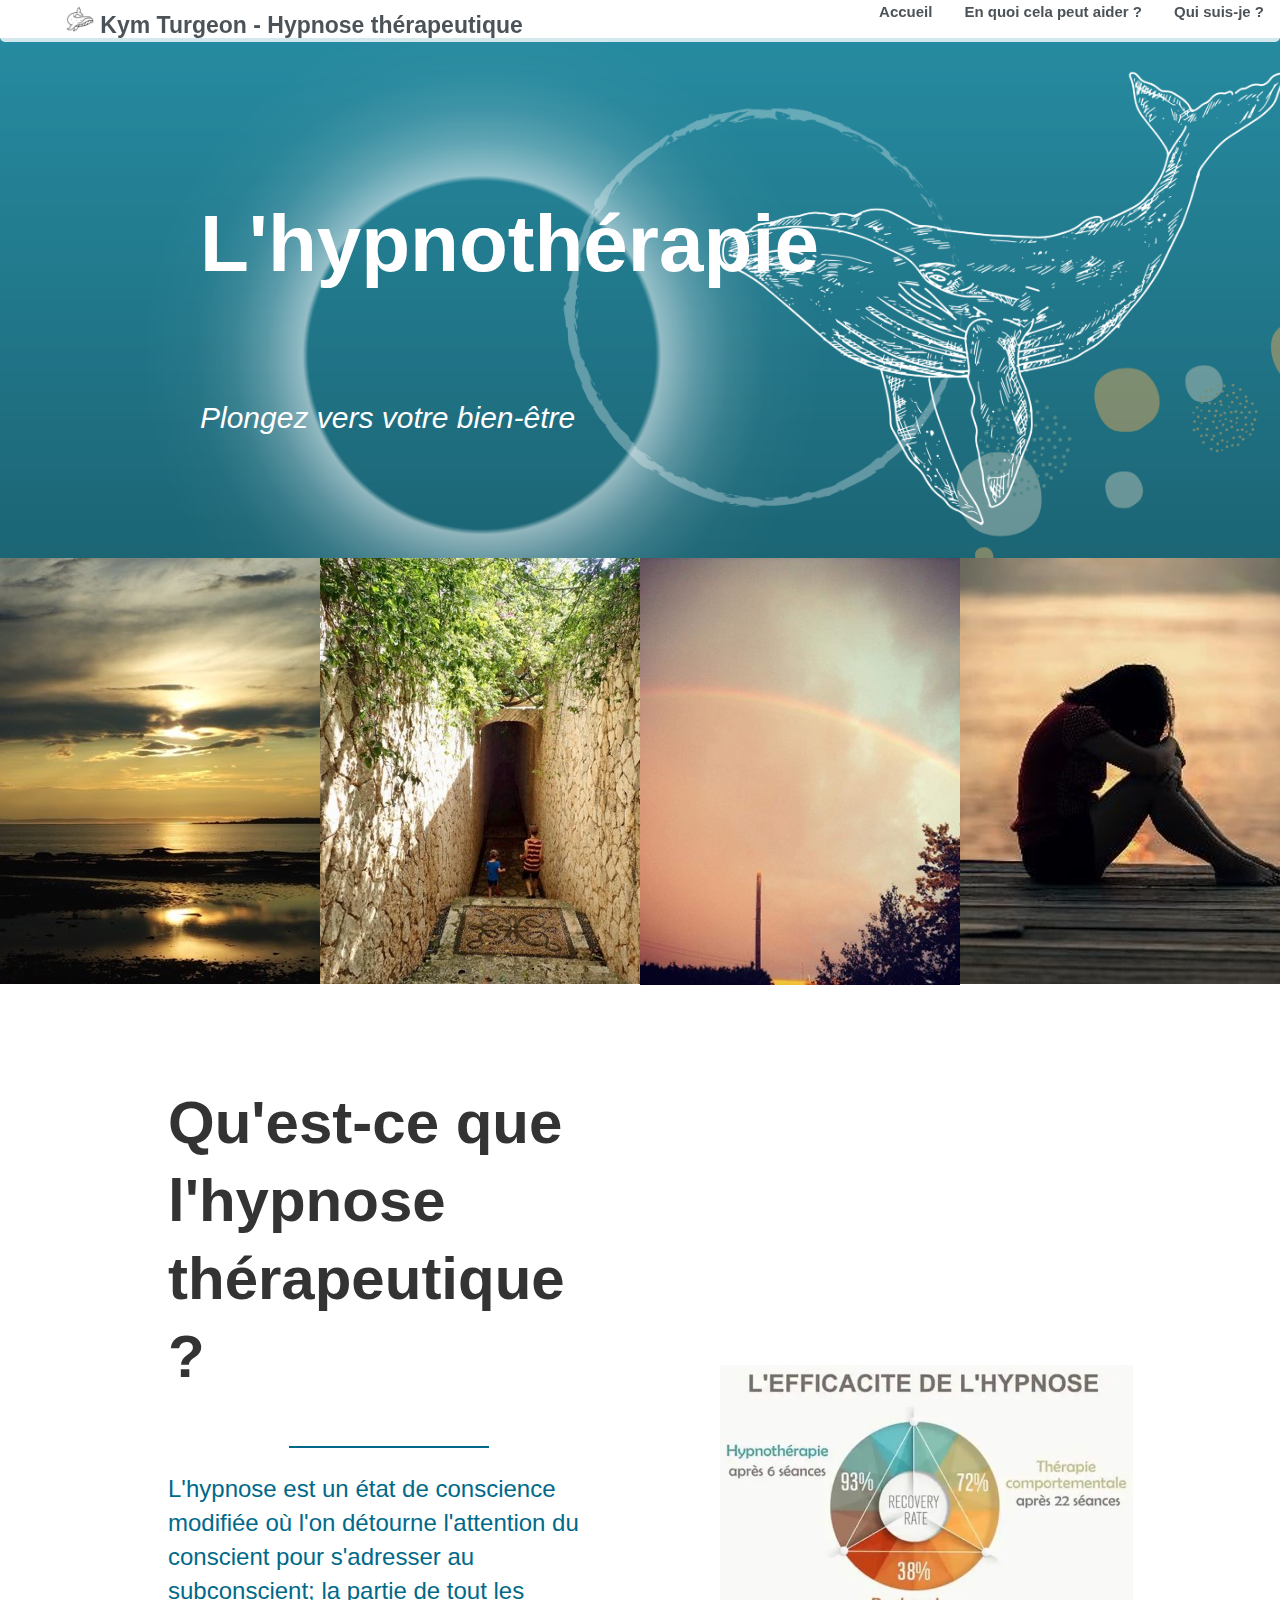
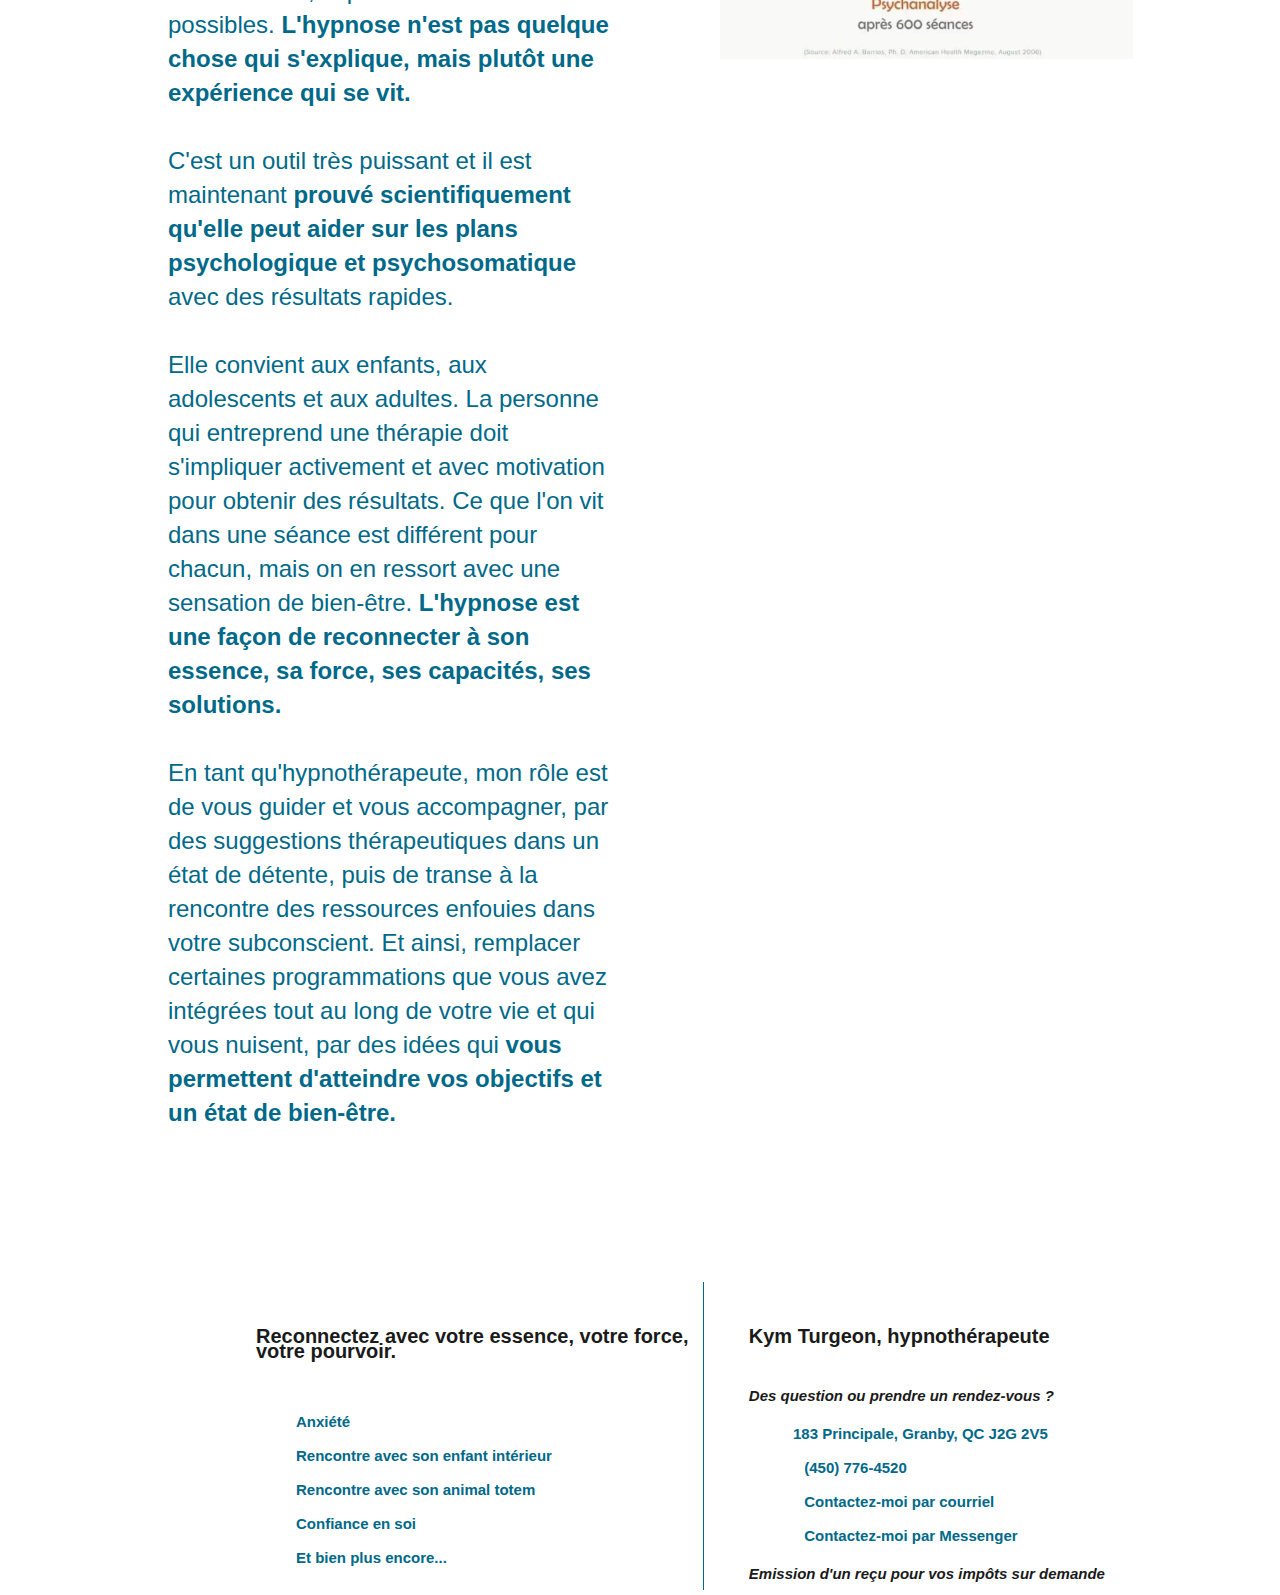
<file: Intégration/KymHypnose-HTMLCSS/index.html>
<!DOCTYPE html>
<html lang="fr">
<head>
	<title>Kym Turgeon - Hypnose térapeuthique</title>
	<meta charset="UTF-8">
	<meta name="viewport" content="width=device-width, initial-scale=1">
	<!-- css-->
	<link rel="stylesheet" href="style.css">
	<!-- font-->
	<link rel="stylesheet" href="style.css">
	<!-- font-->
	<link rel="stylesheet" href="https://fonts.googleapis.com/css?family=PT Sans">
	<!-- Icons-->
	<link rel="stylesheet" href="https://cdnjs.cloudflare.com/ajax/libs/font-awesome/6.4.2/css/all.min.css" integrity="sha512-z3gLpd7yknf1YoNbCzqRKc4qyor8gaKU1qmn+CShxbuBusANI9QpRohGBreCFkKxLhei6S9CQXFEbbKuqLg0DA==" crossorigin="anonymous" referrerpolicy="no-referrer" />
	<link rel="stylesheet" href="https://fonts.googleapis.com/css2?family=Material+Symbols+Outlined:opsz,wght,FILL,GRAD@20..48,100..700,0..1,-50..200" />
	<link rel="stylesheet" href="https://cdnjs.cloudflare.com/ajax/libs/font-awesome/4.7.0/css/font-awesome.min.css">
	<link rel="stylesheet" href="https://cdnjs.cloudflare.com/ajax/libs/font-awesome/4.7.0/css/font-awesome.min.css">
	<!--Icon for browser image-->
	<link rel="icon" type="image" href="images/whale_ocean_sea_nature_animal_underwater_aquatic_icon_131585.ico">
</head>

<body>
	<!-- Below is for the navigation bar--> 
	<!--<img src="images/whale_ocean_sea_nature_animal_underwater_aquatic_icon_131585.ico" alt="baleine">-->
	<section id="section0">
		<div class="topnav" id="myTopnav">
			<a id="titre"> <img src="images/whale_ocean_sea_nature_animal_underwater_aquatic_icon_131585.ico" alt="baleine icon"> Kym Turgeon - Hypnose thérapeutique</a>
			<div class="items">
				<a href="index.html">Accueil</a>
				<a href="packages.html">En quoi cela peut aider ?</a>
				<a href="contact.html">Qui suis-je ?</a>
				<a href="javascript:void(0);" class="icon" onclick="myFunction()">
					<i class="fa fa-bars"></i>
				</a>
			</div>
		</div>
	</section>
	<section id="section1">
		<h1>L'hypnothérapie</h1>
		<p id="soust">Plongez vers votre bien-être</p>
	</section>
	
	<section id="section2"> <!--	NEED TO PUT 4 vertical images -->
		<div class="row">
			<div class="col25">
				<img src="images/Imagen3.jpg" alt="pendule">
			</div>
			<div class="col25">
				<img src="images/Imagen2.jpg" alt="pendule">
			</div>
			<div class="col25">
				<img src="images/Imagen4.jpg" alt="pendule">
			</div>
			<div class="col25">
				<img src="images/Imagen5.jpg" alt="pendule">
			</div>
		</div>	
	</section>
	<section id="section3">
		<div class="row">
			<div class="col50">
				<div class="bloc">
					<div class="content">
						<h2>Qu'est-ce que l'hypnose thérapeutique ?</h2>
						<hr>
						<p>L'hypnose est un état de conscience modifiée où l'on détourne l'attention du conscient pour s'adresser au subconscient; la partie de tout les possibles.
							<span>L'hypnose n'est pas quelque chose qui s'explique, mais plutôt une expérience qui se vit.</span>
<br>
<br>
							C'est un outil très puissant et il est maintenant <span>prouvé scientifiquement qu'elle peut aider sur les plans psychologique et psychosomatique </span>avec des résultats rapides.
							<br>
							<br>
							Elle convient aux enfants, aux adolescents et aux adultes.
							La personne qui entreprend une thérapie doit s'impliquer activement et avec motivation pour obtenir des résultats.
							Ce que l'on vit dans une séance est différent pour chacun, mais on en ressort avec une sensation de bien-être.
							<span>L'hypnose est une façon de reconnecter à son essence, sa force, ses capacités, ses solutions.</span>
							<br>
							<br>
							En tant qu'hypnothérapeute, mon rôle est de vous guider et vous accompagner, par des suggestions thérapeutiques dans un état de détente, puis de transe à la rencontre des ressources enfouies dans votre subconscient. Et ainsi, remplacer certaines programmations que vous avez intégrées tout au long de votre vie et qui vous nuisent, par des idées qui <span>vous permettent d'atteindre vos objectifs et un état de bien-être.</span>
						</p>
						</div>
					</div>
					
				</div>
				
				<div class="col50">
					<div class="bloc">
						<div class="image">
							<img src="images/triangle.jpg" alt="Triangle statistique de l'hypnose"/>
						</div>
					</div>
					
				</div>
			</div>
		</div>
	</section>
	<section id="p-section4">
		<div class="row">
			<div class="col50 choix">
				<div class="rencontre">
					<h6>Reconnectez avec votre essence, votre force, votre pourvoir.</h6>
				</div>
				<ul>
					
					<li>Anxiété</li>
					<li>Rencontre avec son enfant intérieur</li>
					<li>Rencontre avec son animal totem</li>
					<li>Confiance en soi</li>
					<li>Et bien plus encore...</li>			
				</ul>

				
			</div>
			<div class="col50 contacte">
				<h6>Kym Turgeon, hypnothérapeute</h6>
				<p>Des question ou prendre un rendez-vous ?</p>
				<ul>
						
					<li><a href="https://maps.app.goo.gl/GJCmLNDaALG2m4cz9" target="_blank"><i class="fa fa-location-dot"></i> 183 Principale, Granby, QC J2G 2V5</a></li>
						<li><i class="fa-solid fa-phone"></i> (450) 776-4520</li>
						<li> <a href="mailto:kym_hypnose@outlook.com" target="_blank"> <i class="fa-solid fa-envelope"></i> Contactez-moi par courriel</a></li>
						<li><a href="https://www.facebook.com/profile.php?id=100089346293388&mibextid=LQQJ4d" target="_blank"><i class="fa-brands fa-facebook"></i> Contactez-moi par Messenger</a>
					</ul>
					<p>Emission d'un reçu pour vos impôts sur demande</p>
			</div>

		</div>
			
	</section>


<script>
	function myFunction() {
		var x = document.getElementById("myTopnav");
		if (x.className === "topnav") {
			x.className += " responsive";
		} else {
			x.className = "topnav";
		}
	}
</script>

</body>
</html>
</file>
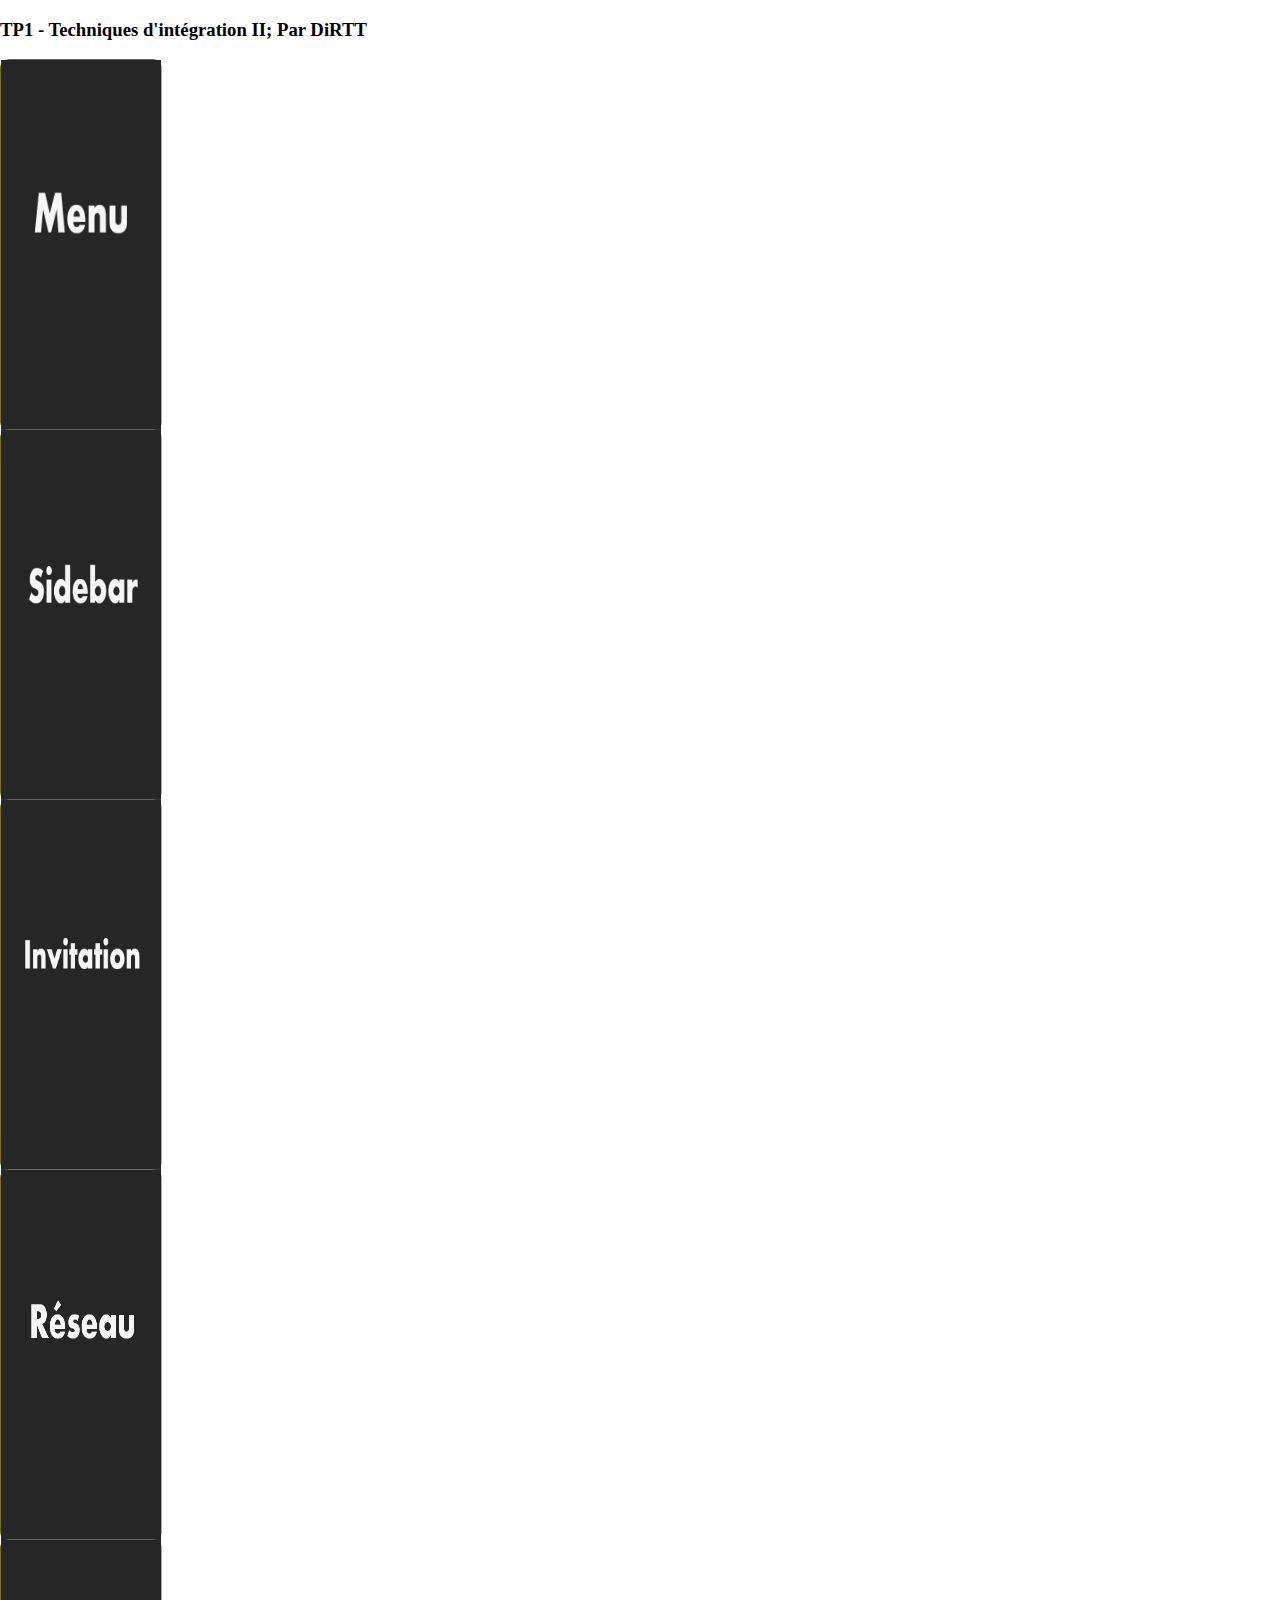
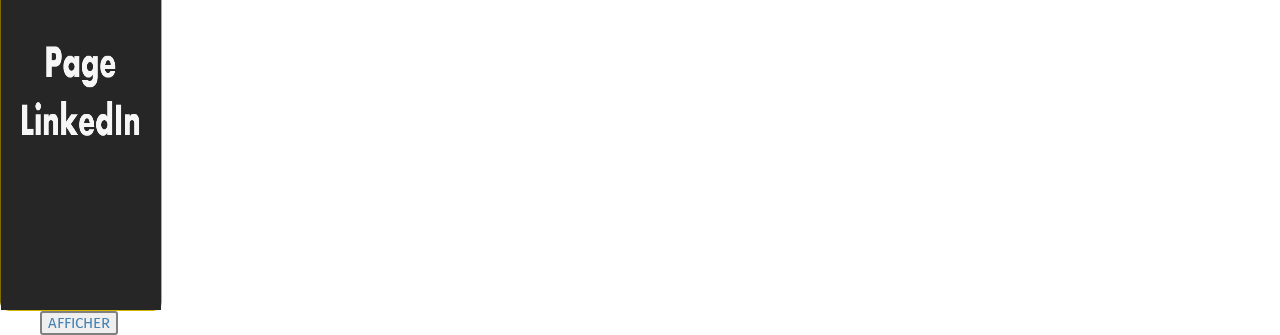
<file: Intégration/PageLinkedIn-HTMLCSS/index.html>
<!DOCTYPE html>
<html lang="fr" >
<head>
  <meta charset="UTF-8">
  <link href="https://cdn.jsdelivr.net/npm/bootstrap@5.3.2/dist/css/bootstrap.min.css" rel="stylesheet" integrity="sha384-T3c6CoIi6uLrA9TneNEoa7RxnatzjcDSCmG1MXxSR1GAsXEV/Dwwykc2MPK8M2HN" crossorigin="anonymous">
  <!--FONT-->
  <link rel="preconnect" href="https://fonts.googleapis.com">
  <link rel="preconnect" href="https://fonts.gstatic.com" crossorigin>
  <link href="https://fonts.googleapis.com/css2?family=Fira+Sans:ital,wght@0,100;0,200;0,300;0,400;0,500;0,600;0,700;0,800;0,900;1,100;1,200;1,300;1,400;1,500;1,600;1,700;1,800;1,900&display=swap" rel="stylesheet">
  <title>Mes pages LinkedIn</title>
  <link rel="stylesheet" href="./style.css">
  
</head>
<body>
  <!-- partial:index.partial.html -->
  <div class="container table">
    <div class="row">
      <div class=" col-md-12 "> 
        <div class="bg-transparent mt-4">
          <h3 class="text-center">TP1 - Techniques d'intégration II; Par DiRTT</h3>           
          <div class="row justify-content-center">
            <div class="col-6 col-md-6 col-lg-6 col-xl-2">
              <div class="container mt-4 mb-4 p-3 d-flex justify-content-center"> 
                <div class="card card1 ">
                  <div class="card-inner">
                    <img src="images/menu.png" class="clow-front">
                  </div>
                  <button id="GO"><a href="1-menu/menu.html" target="_blank">AFFICHER</a></button>
                </div>
              </div>
            </div>
            <div class="col-6 col-md-6 col-lg-6 col-xl-2">
              <div class="container mt-4 mb-4 p-3 d-flex justify-content-center"> 
                <div class="card card2">
                  <div class="card-inner">
                    <img src="images/sidebar.png" class="clow-front">
                  </div>
                  <button id="GO"><a href="2-sidebar/sidebar.html" target="_blank">AFFICHER</a></button>
                </div>
              </div>
            </div>
            <div class="col-6 col-md-6 col-lg-6 col-xl-2">
              <div class="container mt-4 mb-4 p-3 d-flex justify-content-center"> 
                <div class="card card3">
                  <div class="card-inner">
                    <img src="images/invitation.png" class="clow-front">
                  </div>
                  <button id="GO"><a href="4-invitation/invitation.html" target="_blank">AFFICHER</a></button>
                </div>
              </div>
            </div>
            <div class="col-6 col-md-6 col-lg-6 col-xl-2">
              <div class="container mt-4 mb-4 p-3 d-flex justify-content-center"> 
                <div class="card card4">
                  <div class="card-inner">
                    <img src="images/reseau.png" class="clow-front">
                  </div>
                  <button id="GO"><a href="5-reseau/reseau.html" target="_blank">AFFICHER</a></button>
                </div>
              </div>
            </div>
            <div class="col-6 col-md-6 col-lg-6 col-xl-2">
              <div class="container mt-4 mb-4 p-3 d-flex justify-content-center"> 
                <div class="card card5">
                  <div class="card-inner">
                    <img src="images/pLi.png" class="clow-front"> 
                  </div>
                  <button id="GO"><a href="linkedin/index.html" target="_blank">AFFICHER</a></button>
                </div>
              </div>
            </div>
          </div>
        </div>
      </div>
    </div>
  </div>
  

</body>
</html>
</file>
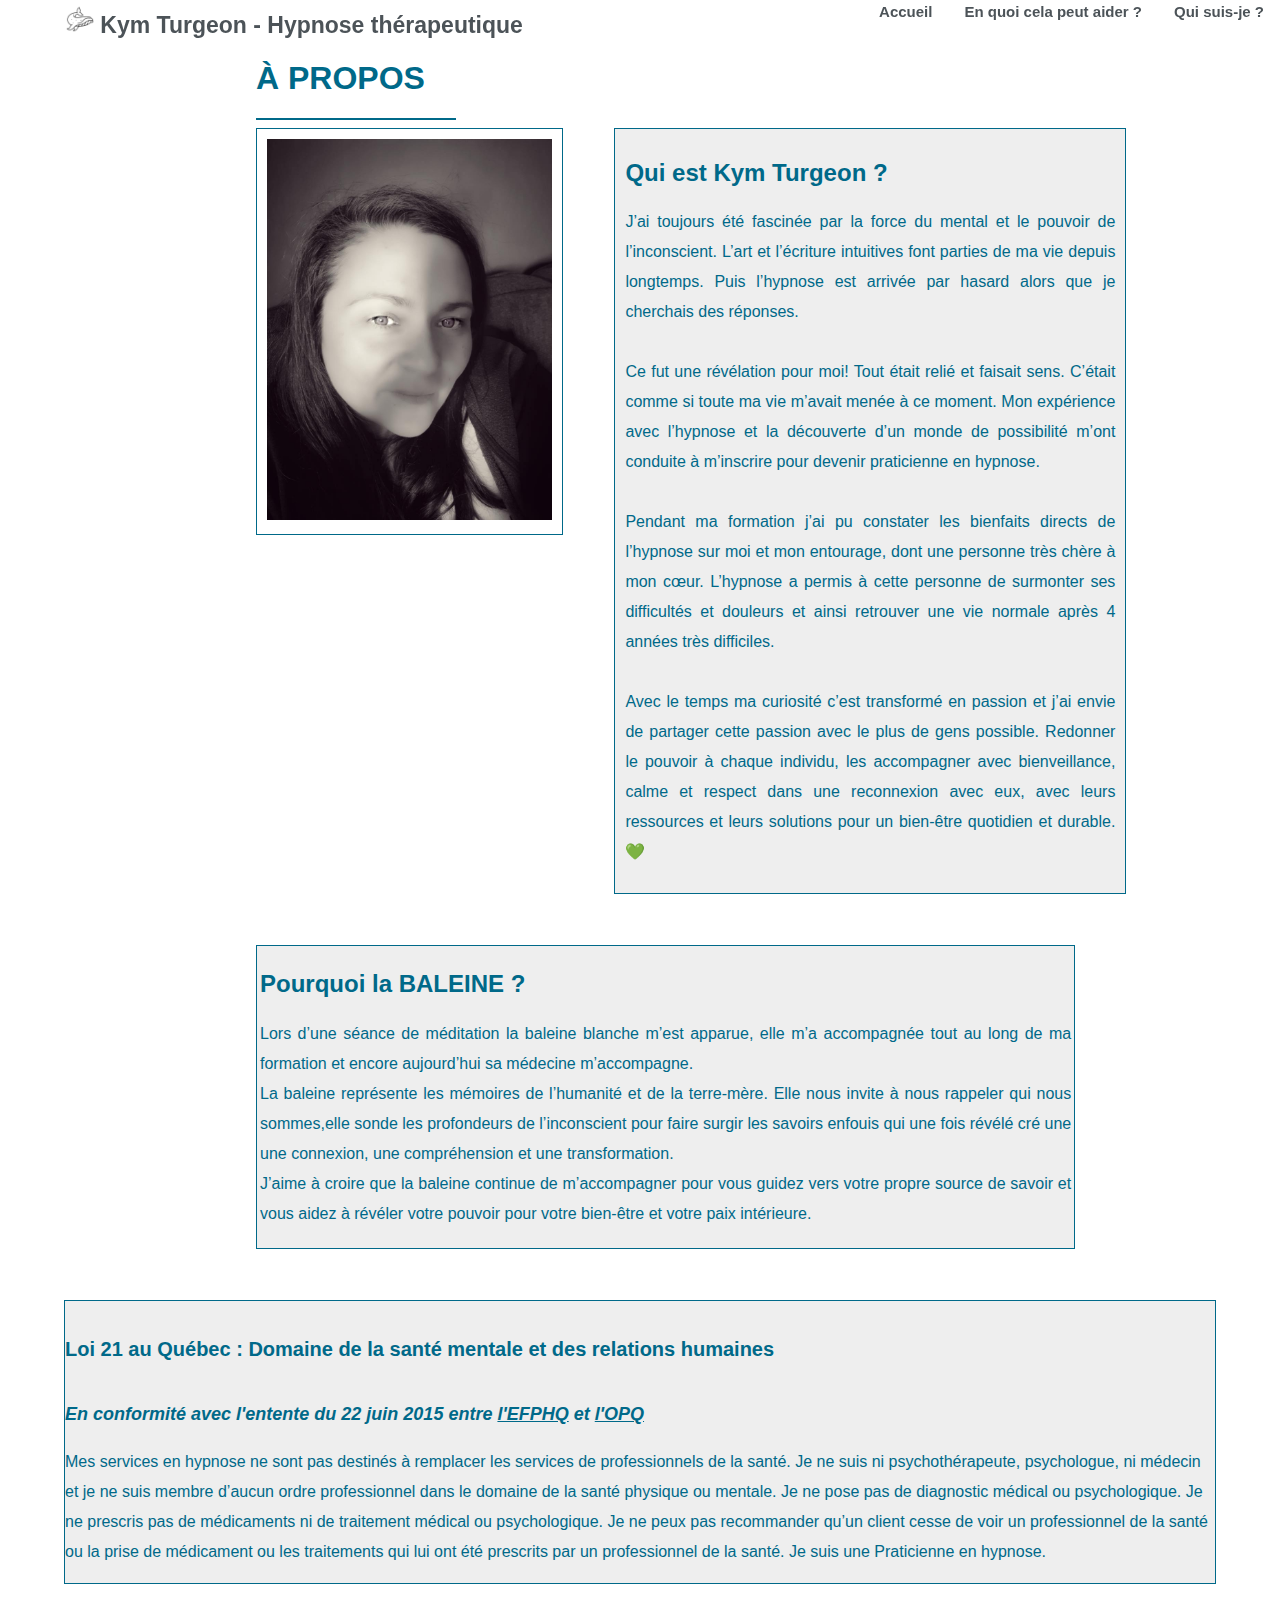
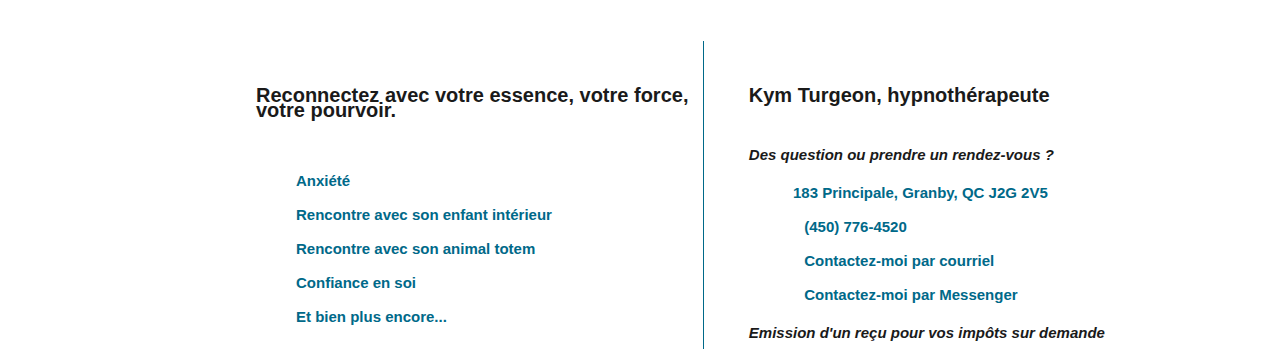
<file: Intégration/KymHypnose-HTMLCSS/contact.html>
<!DOCTYPE html>
<html lang="fr">
<head>
	<title>Kym Turgeon - Hypnose térapeuthique</title>
	<meta charset="UTF-8">
	<meta name="viewport" content="width=device-width, initial-scale=1">
	<!-- font-->
	<link rel="stylesheet" href="style.css">
	<!-- font-->
	<link rel="stylesheet" href="https://fonts.googleapis.com/css?family=PT Sans">
	<!-- Icons-->
	<link rel="stylesheet" href="https://cdnjs.cloudflare.com/ajax/libs/font-awesome/6.4.2/css/all.min.css" integrity="sha512-z3gLpd7yknf1YoNbCzqRKc4qyor8gaKU1qmn+CShxbuBusANI9QpRohGBreCFkKxLhei6S9CQXFEbbKuqLg0DA==" crossorigin="anonymous" referrerpolicy="no-referrer" />
	<link rel="stylesheet" href="https://fonts.googleapis.com/css2?family=Material+Symbols+Outlined:opsz,wght,FILL,GRAD@20..48,100..700,0..1,-50..200" />
	<link rel="stylesheet" href="https://cdnjs.cloudflare.com/ajax/libs/font-awesome/4.7.0/css/font-awesome.min.css">
	<link rel="stylesheet" href="https://cdnjs.cloudflare.com/ajax/libs/font-awesome/4.7.0/css/font-awesome.min.css">
	<!--Icon for browser image-->
	<link rel="icon" type="image" href="images/whale_ocean_sea_nature_animal_underwater_aquatic_icon_131585.ico">
</head>

<body>
	<!-- Below is for the navigation bar--> 
	
	<section>
		<nav id="minimalist-vertical-menu">
				<div class="topnav" id="myTopnav">
					<a id="titre"> <img src="images/whale_ocean_sea_nature_animal_underwater_aquatic_icon_131585.ico" alt="baleine icon"> Kym Turgeon - Hypnose thérapeutique</a>
					<div class="items">
						<a href="index.html">Accueil</a>
						<a href="packages.html">En quoi cela peut aider ?</a>
						<a href="contact.html">Qui suis-je ?</a>
						<a href="javascript:void(0);" class="icon" onclick="myFunction()">
							<i class="fa fa-bars"></i>
						</a>
					</div>
				</div>
		</nav>
	</section>
	<section id="sectionPropos">
		<div class="propos">
			<h1>À PROPOS</h1>
			<hr>
		</div>
		<div class="row">
			<div class="col33">
				<img src="images/KymT.jpg" alt="Kym Turgeon">
			</div>
			<div class="col50">
				<h2>Qui est Kym Turgeon ?</h2>
				<p class="texte">J’ai toujours été fascinée par la force du mental et le pouvoir de l’inconscient. L’art et l’écriture intuitives font parties de ma vie depuis longtemps. Puis l’hypnose est arrivée par hasard alors que je cherchais des réponses. <br><br>

					Ce fut une révélation pour moi! Tout était relié et faisait sens. C’était comme si toute ma vie m’avait menée à ce moment. Mon expérience avec l’hypnose et la découverte d’un monde de possibilité m’ont conduite à m’inscrire pour devenir praticienne en hypnose.<br><br>

					Pendant ma formation j’ai pu constater les bienfaits directs de l’hypnose sur moi et mon entourage, dont une personne très chère à mon cœur. L’hypnose a   permis à cette personne de surmonter ses difficultés et douleurs et ainsi retrouver une vie normale après 4 années très difficiles.<br><br>
										
					Avec le temps ma curiosité c’est transformé en passion et j’ai envie de partager cette passion avec le plus de gens possible. 
					Redonner le pouvoir à chaque individu, les accompagner avec bienveillance, calme et respect dans une reconnexion avec eux, avec leurs ressources et leurs solutions pour un bien-être quotidien et durable. 💚
					</p>
				</div>
			</div>
		<div class="logotexte">
			<h2>Pourquoi la BALEINE ?</h2>
			<p class="texte">Lors d’une séance de méditation la baleine blanche m’est apparue, elle m’a accompagnée tout au long de ma formation et encore aujourd’hui sa médecine m’accompagne.<br>
				La baleine représente les mémoires de l’humanité et de la terre-mère. Elle nous invite à nous rappeler qui nous sommes,elle sonde les profondeurs de l’inconscient pour faire surgir les savoirs enfouis qui une fois révélé cré une une connexion, une compréhension et une transformation.<br>
				J’aime à croire que la baleine continue de m’accompagner pour vous guidez vers votre propre source de savoir et vous aidez à révéler votre pouvoir pour votre bien-être et votre paix intérieure.
				</p>
		</div>
		</section>
		<section id="e-section1">
			<div class="loi">
				<h1>Loi 21 au Québec : Domaine de la santé mentale et des relations humaines</h1>
	
			​<h3>En conformité avec l'entente du 22 juin 2015 entre <a href="https://efphq.com/" target="_blank">l'EFPHQ</a> et <a href="https://www.ordrepsy.qc.ca/" target="_blank">l'OPQ</a></h3>
			
			<p>Mes services en hypnose ne sont pas destinés à remplacer les services de professionnels de la santé. Je ne suis ni psychothérapeute, psychologue, ni médecin et je ne suis membre d’aucun ordre professionnel dans le domaine de la santé physique ou mentale. Je ne pose pas de diagnostic médical ou psychologique. Je ne prescris pas de médicaments ni de traitement médical ou psychologique. Je ne peux pas recommander qu’un client cesse de voir un professionnel de la santé ou la prise de médicament ou les traitements qui lui ont été prescrits par un professionnel de la santé. Je suis une Praticienne en hypnose.</p>
		</section>
		
		
		<section id="p-section4">
			<div class="row">
				<div class="col50 choix">
					<div class="rencontre">
						<h6>Reconnectez avec votre essence, votre force, votre pourvoir.</h6>
					</div>
					<ul>
				
						<li>Anxiété</li>
						<li>Rencontre avec son enfant intérieur</li>
						<li>Rencontre avec son animal totem</li>
						<li>Confiance en soi</li>
						<li>Et bien plus encore...</li>			
					</ul>
		
				
					
				</div>
				<div class="col50 contacte">
					<h6>Kym Turgeon, hypnothérapeute</h6>
					<p>Des question ou prendre un rendez-vous ?</p>
					<ul>
							
						<li><a href="https://maps.app.goo.gl/GJCmLNDaALG2m4cz9" target="_blank"><i class="fa fa-location-dot"></i> 183 Principale, Granby, QC J2G 2V5</a></li>
						<li><i class="fa-solid fa-phone"></i> (450) 776-4520</li>
						<li> <a href="mailto:kym_hypnose@outlook.com" target="_blank"> <i class="fa-solid fa-envelope"></i> Contactez-moi par courriel</a></li>
						<li><a href="https://www.facebook.com/profile.php?id=100089346293388&mibextid=LQQJ4d" target="_blank"><i class="fa-brands fa-facebook"></i> Contactez-moi par Messenger</a>
						</ul>
						<p>Emission d'un reçu pour vos impôts sur demande</p>
					
				</div>
			</div>
			</section>
			<script>
				function myFunction() {
					var x = document.getElementById("myTopnav");
					if (x.className === "topnav") {
						x.className += " responsive";
					} else {
						x.className = "topnav";
					}
				}

			</script>
		</body>
		</html>
</file>
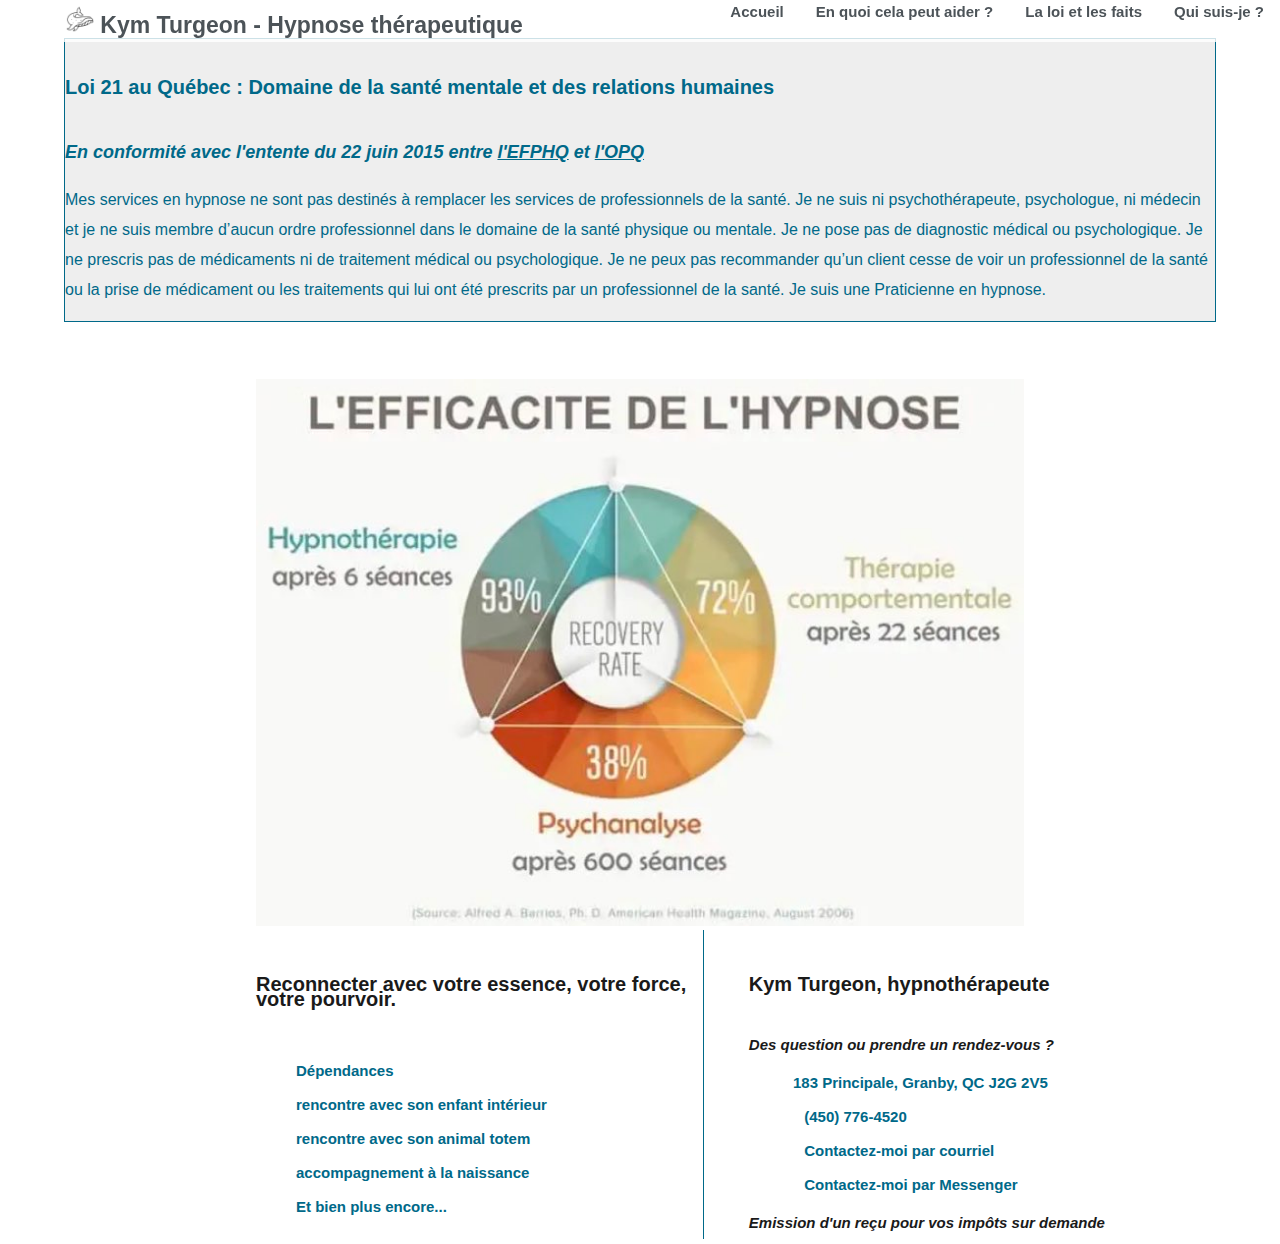
<file: Intégration/KymHypnose-HTMLCSS/experts.html>
<!DOCTYPE html>
<html lang="fr">
<head>
	<title>Kym Turgeon - Hypnose térapeuthique</title>
	<meta charset="UTF-8">
	<meta name="viewport" content="width=device-width, initial-scale=1">
	<!-- css-->
	<link rel="stylesheet" href="style.css">
	<link rel="stylesheet" href="style.css">
	<!-- font-->
	<link rel="stylesheet" href="https://fonts.googleapis.com/css?family=PT Sans">
	<!-- Icons-->
	<link rel="stylesheet" href="https://cdnjs.cloudflare.com/ajax/libs/font-awesome/6.4.2/css/all.min.css" integrity="sha512-z3gLpd7yknf1YoNbCzqRKc4qyor8gaKU1qmn+CShxbuBusANI9QpRohGBreCFkKxLhei6S9CQXFEbbKuqLg0DA==" crossorigin="anonymous" referrerpolicy="no-referrer" />
	<link rel="stylesheet" href="https://fonts.googleapis.com/css2?family=Material+Symbols+Outlined:opsz,wght,FILL,GRAD@20..48,100..700,0..1,-50..200" />
	<link rel="stylesheet" href="https://cdnjs.cloudflare.com/ajax/libs/font-awesome/4.7.0/css/font-awesome.min.css">
	<link rel="stylesheet" href="https://cdnjs.cloudflare.com/ajax/libs/font-awesome/4.7.0/css/font-awesome.min.css">
	<!--Icon for browser image-->
	<link rel="icon" type="image" href="images/whale_ocean_sea_nature_animal_underwater_aquatic_icon_131585.ico">

    
</head>

<body>
	<!-- Below is for the navigation bar--> 
	<!--<img src="images/whale_ocean_sea_nature_animal_underwater_aquatic_icon_131585.ico" alt="baleine">-->
	<section id="section0">
		<div class="topnav" id="myTopnav">
			<a id="titre"> <img src="images/whale_ocean_sea_nature_animal_underwater_aquatic_icon_131585.ico" alt="balein icon"> Kym Turgeon - Hypnose thérapeutique</a>
			<div class="items">
				<a href="index.html">Accueil</a>
				<a href="packages.html">En quoi cela peut aider ?</a>
				<a href="experts.html">La loi et les faits</a>
				<a href="contact.html">Qui suis-je ?</a>
				<a href="javascript:void(0);" class="icon" onclick="myFunction()">
					<i class="fa fa-bars"></i>
				</a>
			</div>
		</div>
	</section>
	<section id="e-section1">
        <div class="loi">
            <h1>Loi 21 au Québec : Domaine de la santé mentale et des relations humaines</h1>

        ​<h3>En conformité avec l'entente du 22 juin 2015 entre <a href="https://efphq.com/" target="_blank">l'EFPHQ</a> et <a href="https://www.ordrepsy.qc.ca/" target="_blank">l'OPQ</a></h3>
        
        <p>Mes services en hypnose ne sont pas destinés à remplacer les services de professionnels de la santé. Je ne suis ni psychothérapeute, psychologue, ni médecin et je ne suis membre d’aucun ordre professionnel dans le domaine de la santé physique ou mentale. Je ne pose pas de diagnostic médical ou psychologique. Je ne prescris pas de médicaments ni de traitement médical ou psychologique. Je ne peux pas recommander qu’un client cesse de voir un professionnel de la santé ou la prise de médicament ou les traitements qui lui ont été prescrits par un professionnel de la santé. Je suis une Praticienne en hypnose.</p>
	</section>
    <section id="e-section2">
		<div class="imagesTriangle">
            <img src="images/triangle.jpg" alt="efficacvité hypnose">
        </div>
	</section>
	
	
    <section id="p-section4">
		<div class="row">
			<div class="col50 choix">
				<div class="rencontre">
					<h6>Reconnecter avec votre essence, votre force, votre pourvoir.</h6>
				</div>
				<ul>
					
					<li>Dépendances</li>
					<li>rencontre avec son enfant intérieur</li>
					<li>rencontre avec son animal totem</li>
					<li>accompagnement à la naissance</li>
					<li>Et bien plus encore...</li>			
				</ul>

			</div>
			<div class="col50 contacte">
				<h6>Kym Turgeon, hypnothérapeute</h6>
				<p>Des question ou prendre un rendez-vous ?</p>
				<ul>
						
					<li><a href="https://maps.app.goo.gl/GJCmLNDaALG2m4cz9" target="_blank"><i class="fa fa-location-dot"></i> 183 Principale, Granby, QC J2G 2V5</a></li>
						<li><i class="fa-solid fa-phone"></i> (450) 776-4520</li>
						<li> <a href="mailto:kym_hypnose@outlook.com" target="_blank"> <i class="fa-solid fa-envelope"></i> Contactez-moi par courriel</a></li>
						<li><a href="https://www.facebook.com/profile.php?id=100089346293388&mibextid=LQQJ4d" target="_blank"><i class="fa-brands fa-facebook"></i> Contactez-moi par Messenger</a>
					</ul>
					<p>Emission d'un reçu pour vos impôts sur demande</p>
				
				
			</div>
		</div>
            
    </section>



<script>
	function myFunction() {
		var x = document.getElementById("myTopnav");
		if (x.className === "topnav") {
			x.className += " responsive";
		} else {
			x.className = "topnav";
		}
	}
</script>

</body>
</html>
</file>
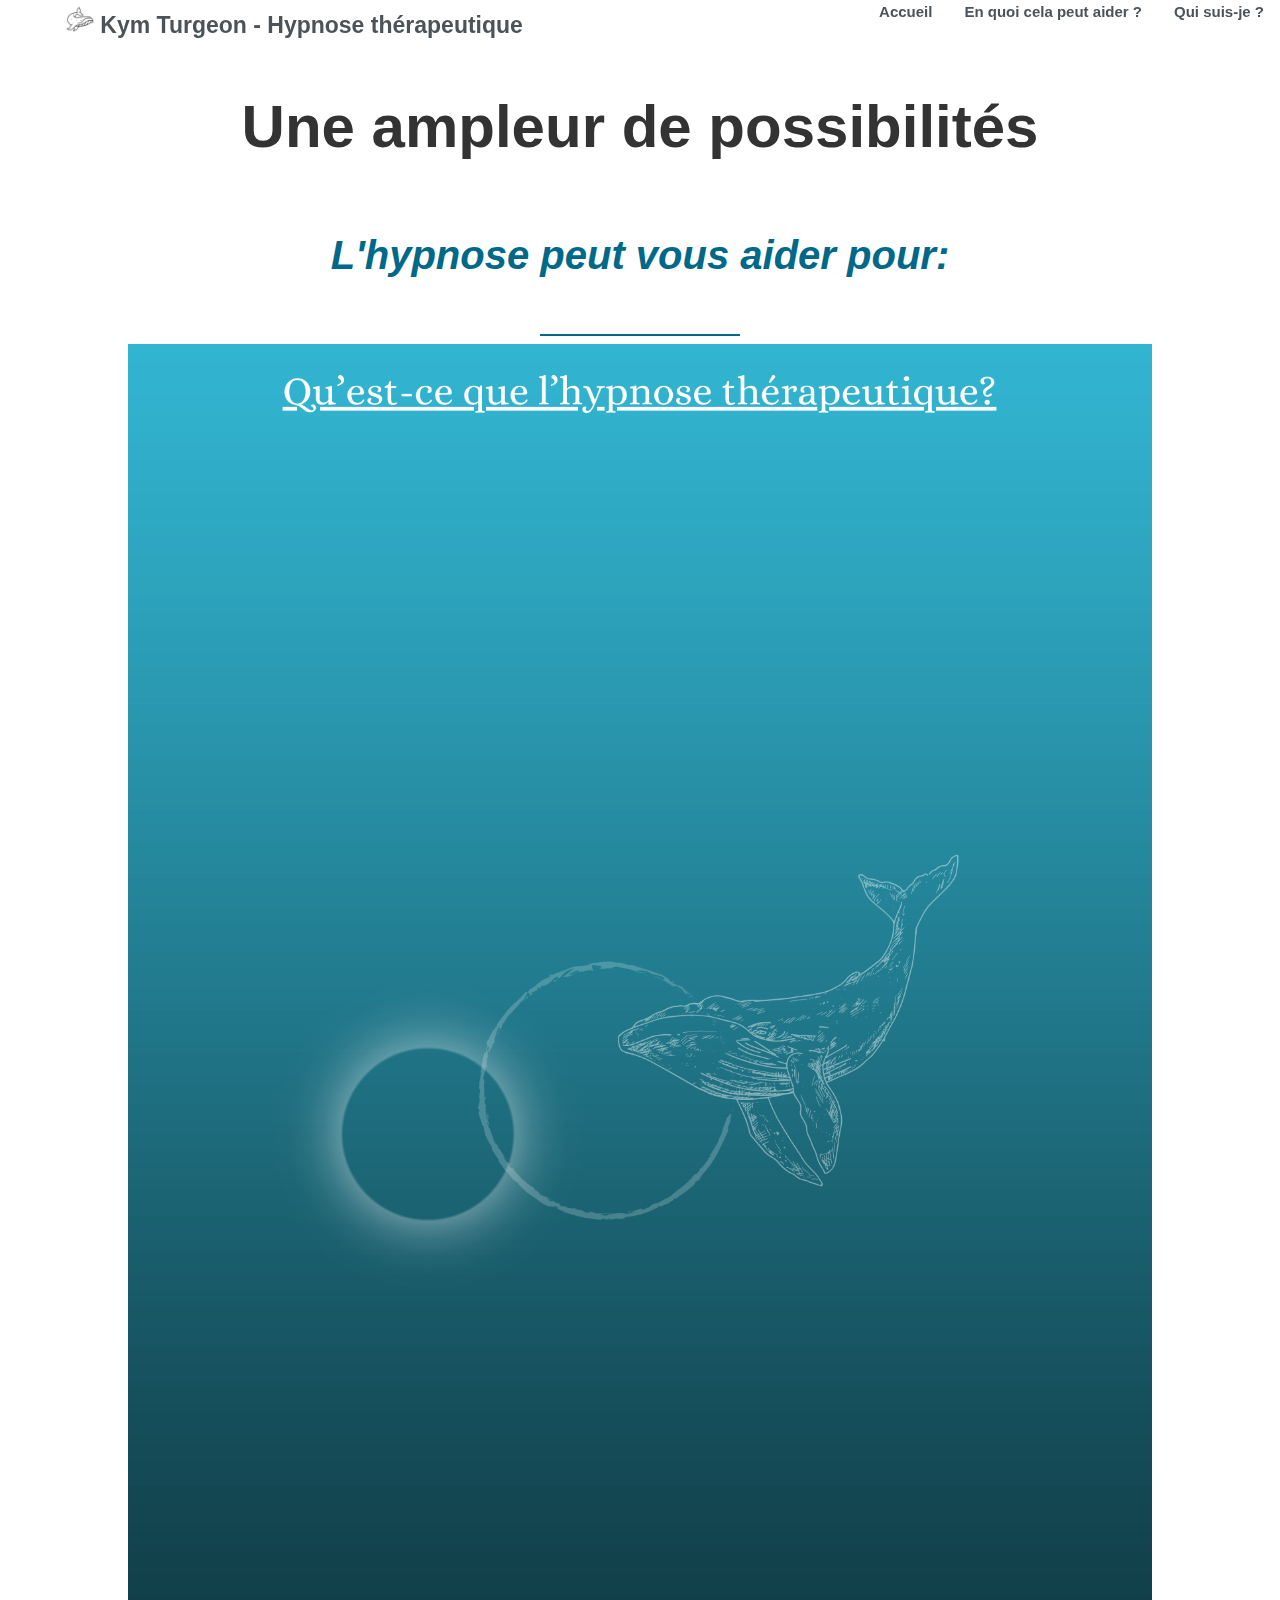
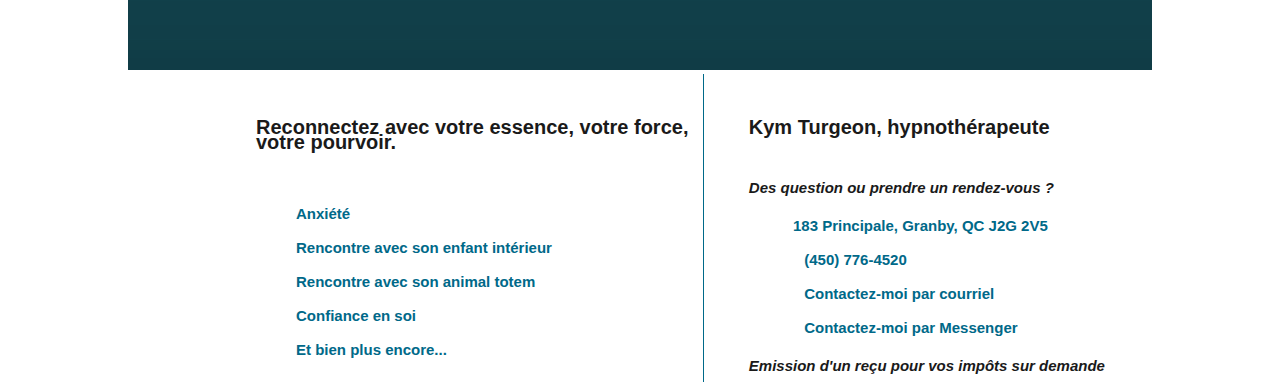
<file: Intégration/KymHypnose-HTMLCSS/packages.html>
<!DOCTYPE html>
<html lang="fr">
<head>
	<title>Kym Turgeon - Hypnose térapeuthique</title>
	<meta charset="UTF-8">
	<meta name="viewport" content="width=device-width, initial-scale=1">
	<!-- font-->
	<link rel="stylesheet" href="style.css">
	<!-- font-->
	<link rel="stylesheet" href="https://fonts.googleapis.com/css?family=PT Sans">
	<!-- Icons-->
	<link rel="stylesheet" href="https://cdnjs.cloudflare.com/ajax/libs/font-awesome/6.4.2/css/all.min.css" integrity="sha512-z3gLpd7yknf1YoNbCzqRKc4qyor8gaKU1qmn+CShxbuBusANI9QpRohGBreCFkKxLhei6S9CQXFEbbKuqLg0DA==" crossorigin="anonymous" referrerpolicy="no-referrer" />
	<link rel="stylesheet" href="https://fonts.googleapis.com/css2?family=Material+Symbols+Outlined:opsz,wght,FILL,GRAD@20..48,100..700,0..1,-50..200" />
	<link rel="stylesheet" href="https://cdnjs.cloudflare.com/ajax/libs/font-awesome/4.7.0/css/font-awesome.min.css">
	<link rel="stylesheet" href="https://cdnjs.cloudflare.com/ajax/libs/font-awesome/4.7.0/css/font-awesome.min.css">
	<!--Icon for browser image-->
	<link rel="icon" type="image" href="images/whale_ocean_sea_nature_animal_underwater_aquatic_icon_131585.ico">
</head>

<body>
	<!-- Below is for the navigation bar--> 
	
	<section>
		<div class="topnav" id="myTopnav">
			<a id="titre"> <img src="images/whale_ocean_sea_nature_animal_underwater_aquatic_icon_131585.ico" alt="baleine icon"> Kym Turgeon - Hypnose thérapeutique</a>
			<div class="items">
				<a href="index.html">Accueil</a>
				<a href="packages.html">En quoi cela peut aider ?</a>
				<a href="contact.html">Qui suis-je ?</a>
				<a href="javascript:void(0);" class="icon" onclick="myFunction()">
					<i class="fa fa-bars"></i>
				</a>
			</div>
		</div>
	</div>
</section>
<section id="p-section1">
	<h2>Une ampleur de possibilités</h2>
	<h3>L'hypnose peut vous aider pour:</h3>
	<hr>
</section>
<section id="p-section2">
	<div class="bien">
		<img src="images/Affiche hypno.png" alt="affiche descriptive des bien-faits de l'hypnose">
	</div>
</section>

<section id="p-section4">
	<div class="row">
		<div class="col50 choix">
			<div class="rencontre">
				<h6>Reconnectez avec votre essence, votre force, votre pourvoir.</h6>
			</div>
			<ul>
				
				<li>Anxiété</li>
				<li>Rencontre avec son enfant intérieur</li>
				<li>Rencontre avec son animal totem</li>
				<li>Confiance en soi</li>
				<li>Et bien plus encore...</li>			
			</ul>
			
		</div>
		<div class="col50 contacte">
			<h6>Kym Turgeon, hypnothérapeute</h6>
			<p>Des question ou prendre un rendez-vous ?</p>
			<ul>
				
				<li><a href="https://maps.app.goo.gl/GJCmLNDaALG2m4cz9" target="_blank"><i class="fa fa-location-dot"></i> 183 Principale, Granby, QC J2G 2V5</a></li>
				<li><i class="fa-solid fa-phone"></i> (450) 776-4520</li>
				<li> <a href="mailto:kym_hypnose@outlook.com" target="_blank"> <i class="fa-solid fa-envelope"></i> Contactez-moi par courriel</a></li>
				<li><a href="https://www.facebook.com/profile.php?id=100089346293388&mibextid=LQQJ4d" target="_blank"><i class="fa-brands fa-facebook"></i> Contactez-moi par Messenger</a>
				</ul>
				<p>Emission d'un reçu pour vos impôts sur demande</p>
				
			</div>
		</div>
		
	</section>
	<script>
		function myFunction() {
			var x = document.getElementById("myTopnav");
			if (x.className === "topnav") {
				x.className += " responsive";
			} else {
				x.className = "topnav";
			}
		}
	</script>
</body>
</html>
</file>
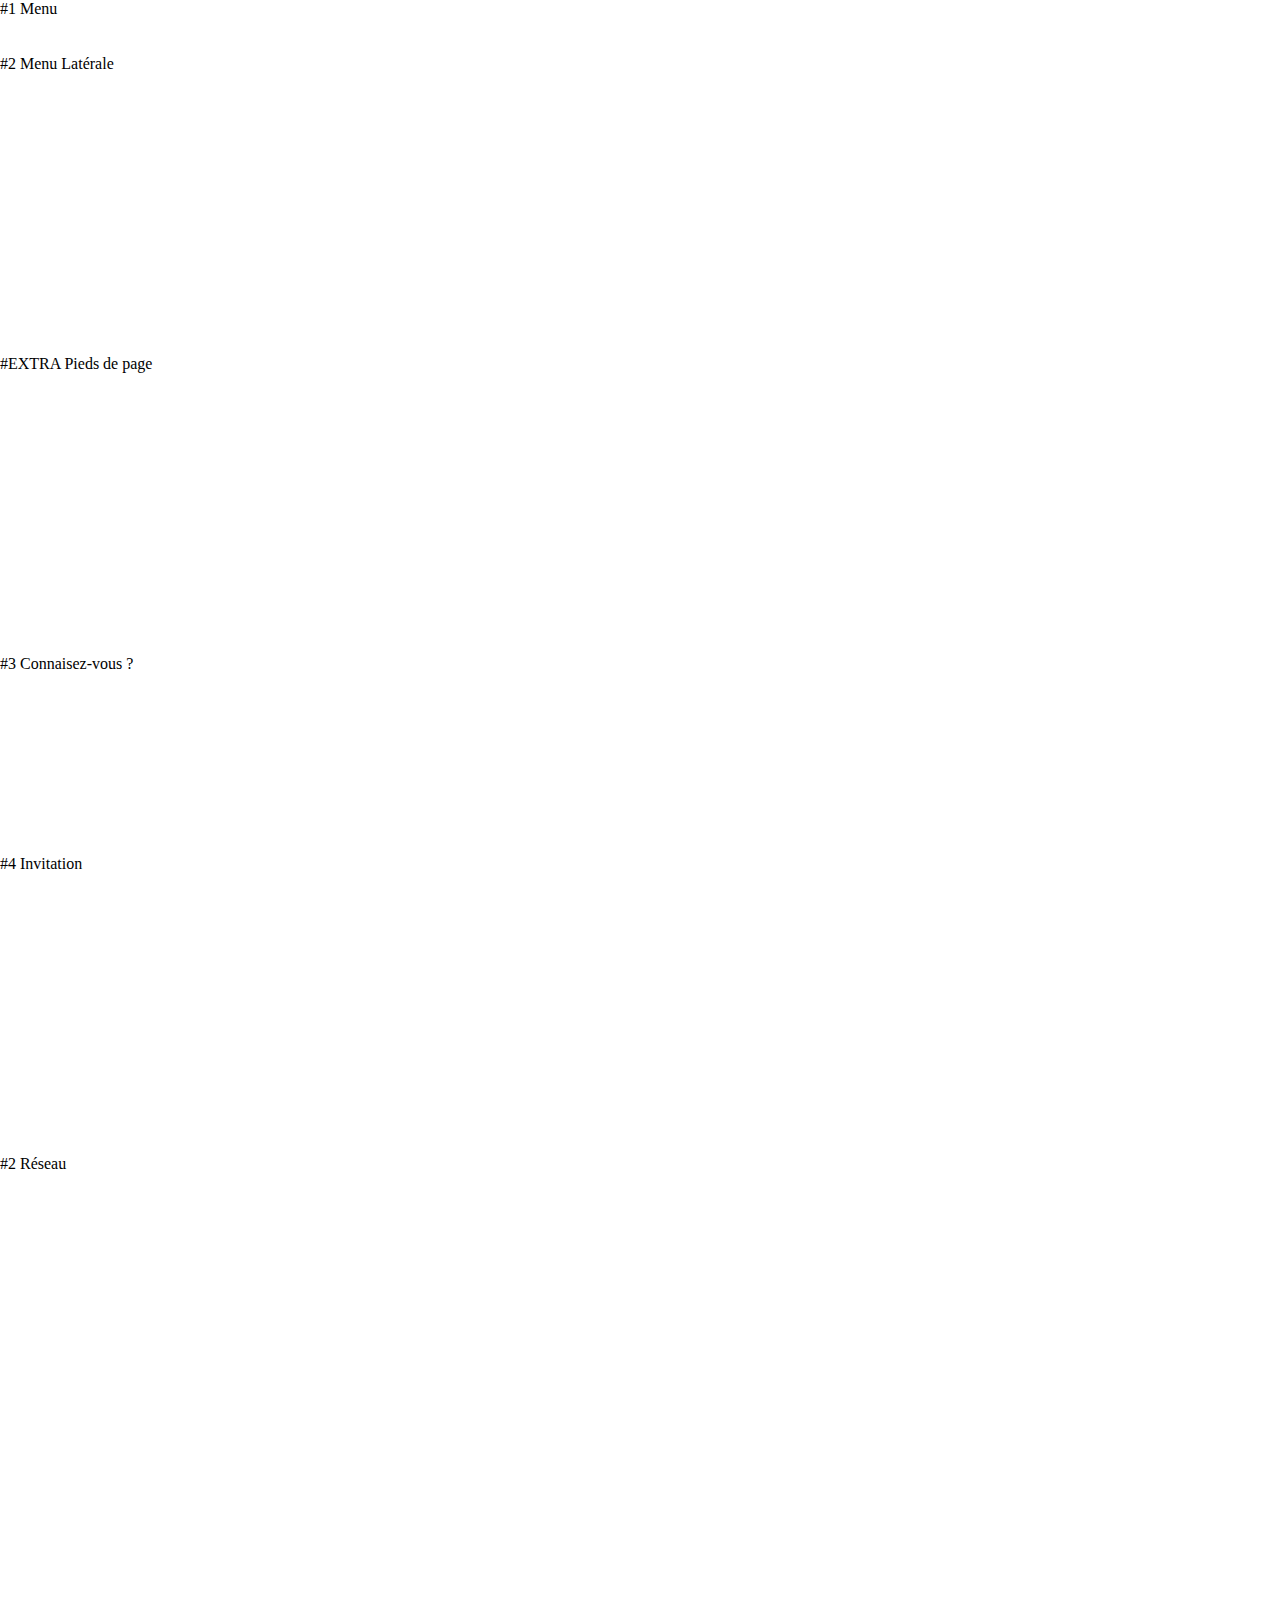
<file: Intégration/PageLinkedIn-HTMLCSS/0-prototype/prototype.html>
<!DOCTYPE html>
<html lang="fr">
<head>
    <meta charset="utf-8">
    <meta name="viewport" content="width=device-width, initial-scale=1">
    <title>Prototype - TP1</title>
    <link href="https://cdn.jsdelivr.net/npm/bootstrap@5.3.2/dist/css/bootstrap.min.css" rel="stylesheet" integrity="sha384-T3c6CoIi6uLrA9TneNEoa7RxnatzjcDSCmG1MXxSR1GAsXEV/Dwwykc2MPK8M2HN" crossorigin="anonymous">
    <!--FONT-->
    <link rel="preconnect" href="https://fonts.googleapis.com">
    <link rel="preconnect" href="https://fonts.gstatic.com" crossorigin>
    <link href="https://fonts.googleapis.com/css2?family=Fira+Sans:ital,wght@0,100;0,200;0,300;0,400;0,500;0,600;0,700;0,800;0,900;1,100;1,200;1,300;1,400;1,500;1,600;1,700;1,800;1,900&display=swap" rel="stylesheet">
    <!--ICONS-->
    <link rel="stylesheet" href="https://use.fontawesome.com/releases/v5.11.2/css/all.css" />
    <link rel="stylesheet" href="style.css">
    
</head>
<body>
    <div class="col sticky-top text-center">
        <div class="bg-primary MenuT">#1 Menu
        </div>
    </div>
    <div class="container text-center">
        
        <div class="row ">
            <div class="col-md-4">
                <div class="side_bar sticky-top ">
                    <div class="row">
                        <div class="col-md ">
                            <div class="bg-warning footer">#2 Menu Latérale
                            </div>
                        </div>
                    </div>
                    <div class="row">
                        <div class="col-md ">
                            <div class="bg-danger footer">#EXTRA Pieds de page
                            </div>
                        </div>
                    </div>
                </div>
            </div>
            <div class="col-md">
                <div class="row">
                    
                    <div class="bg-primary-subtle enlight mt-3">#3 Connaisez-vous ?
                    </div>
                    <div class="bg-success-subtle invitations mt-5">#4 Invitation
                    </div>
                    
                </div>
                <div class="row">
                    <div class=" col-md-12 "> 
                        <div class="bg-info mt-4 blk-reseau p-3">#2 Réseau
                            <div class="row ">
                                <div class="col-6 col-md-6 col-lg-6 col-xl-3 p-3">
                                    <div class="bg-success-subtle reseau">
                                    </div>
                                </div>
                                <div class="col-6 col-md-6 col-lg-6 col-xl-3 p-3">
                                    <div class="bg-success-subtle reseau">
                                    </div>
                                </div>
                                <div class="col-6 col-md-6 col-lg-6 col-xl-3 p-3">
                                    <div class="bg-success-subtle reseau">
                                    </div>
                                </div>
                                <div class="col-6 col-md-6 col-lg-6 col-xl-3 p-3">
                                    <div class="bg-success-subtle reseau">
                                    </div>
                                </div>
                            </div>
                            <div class="row ">
                                <div class="col-6 col-md-6 col-lg-6 col-xl-3 p-3">
                                    <div class="bg-success-subtle reseau">
                                    </div>
                                </div>
                                <div class="col-6 col-md-6 col-lg-6 col-xl-3 p-3">
                                    <div class="bg-success-subtle reseau" >
                                    </div>
                                </div>
                                <div class="col-6 col-md-6 col-lg-6 col-xl-3 p-3">
                                    <div class="bg-success-subtle reseau">
                                    </div>
                                </div>
                                <div class="col-6 col-md-6 col-lg-6 col-xl-3 p-3">
                                    <div class="bg-success-subtle reseau">
                                    </div>
                                </div>
                            </div>
                            
                        </div>
                    </div>
                </div>
                <div class="row">
                    <div class=" col-md-12 mt-3">
                        <div class="bg-secondary">#6 Pages
                            <div class="row p-3">
                                <div class="col-6 col-md-6 col-lg-3">
                                    <div class="bg-success-subtle pages">
                                    </div>
                                </div>
                                <div class="col-6 col-md-6 col-lg-3">
                                    <div class="bg-success-subtle pages">
                                    </div>
                                </div>
                                <div class="col-6 col-md-6 col-lg-3">
                                    <div class="bg-success-subtle pages">
                                    </div>
                                </div>
                                <div class="col-6 col-md-6 col-lg-3">
                                    <div class="bg-success-subtle pages">
                                    </div>
                                </div>
                            </div>                            
                        </div>
                    </div>
                    
                </div>
            </div>
            
        </div>
    </div>
    
    
    <script src="https://cdn.jsdelivr.net/npm/bootstrap@5.3.2/dist/js/bootstrap.bundle.min.js" integrity="sha384-C6RzsynM9kWDrMNeT87bh95OGNyZPhcTNXj1NW7RuBCsyN/o0jlpcV8Qyq46cDfL" crossorigin="anonymous"></script>
</body>
</html>

<!-- FONT AWEOMES
    Maison: f015 <i class="fa-solid fa-house"></i>
    2 personnes: f500 <i class="fa-solid fa-user-group"></i>
    valise: f0b1 <i class="fa-solid fa-briefcase"></i>
    Bulle Message: f4ad <i class="fa-solid fa-comment-dots"></i>
    Cloche: f0f3 <i class="fa-solid fa-bell"></i>
    Photo Profile: ----
    9 carrés: f00a <i class="fa-solid fa-table-cells"></i>
    1 personne: f007 <i class="fa-solid fa-user"></i>
    3 personnes: f0c0 <i class="fa-solid fa-users"></i>
    Calendrier: f073 <i class="fa-regular fa-calendar-days"></i>
    Pages (immeuble): f15c <i class="fa-regular fa-file-lines"></i>
    Journal: f1ea <i class="fa-regular fa-newspaper"></i>
    #: 23 <i class="fa-solid fa-hashtag"></i>
    LinkedIn fav: f08c <i class="fa-brands fa-linkedin"></i>
    Loupe: f002 <i class="fa-solid fa-magnifying-glass"></i> 
-->
</file>
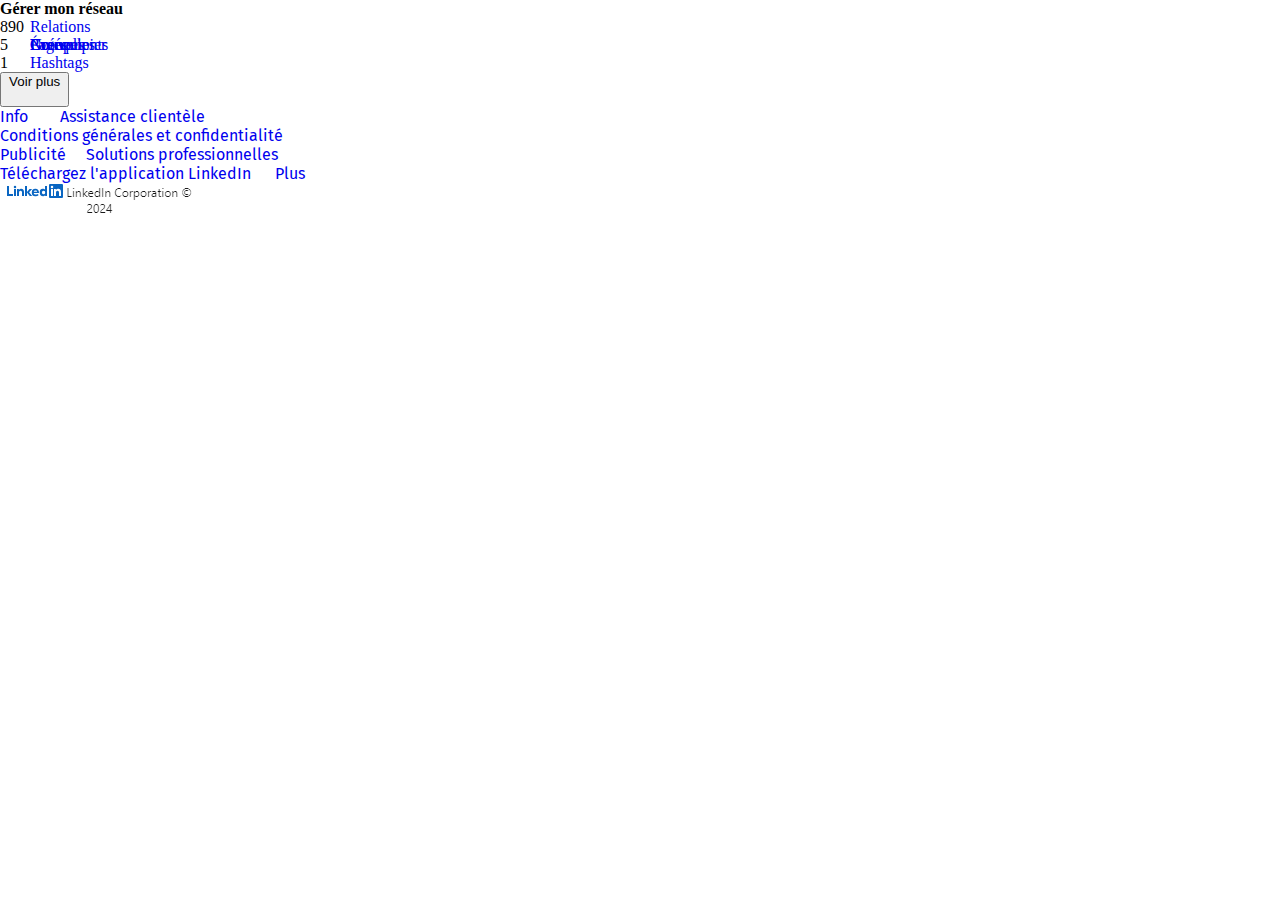
<file: Intégration/PageLinkedIn-HTMLCSS/2-sidebar/sidebar.html>
<!DOCTYPE html>
<html lang="fr">
<head>
    <meta charset="utf-8">
    <meta name="viewport" content="width=device-width, initial-scale=1">
    <title>Sidebar - TP1</title>
    <link href="https://cdn.jsdelivr.net/npm/bootstrap@5.3.2/dist/css/bootstrap.min.css" rel="stylesheet" integrity="sha384-T3c6CoIi6uLrA9TneNEoa7RxnatzjcDSCmG1MXxSR1GAsXEV/Dwwykc2MPK8M2HN" crossorigin="anonymous">
    <!--FONT-->
    <link rel="preconnect" href="https://fonts.googleapis.com">
    <link rel="preconnect" href="https://fonts.gstatic.com" crossorigin>
    <link href="https://fonts.googleapis.com/css2?family=Fira+Sans:ital,wght@0,100;0,200;0,300;0,400;0,500;0,600;0,700;0,800;0,900;1,100;1,200;1,300;1,400;1,500;1,600;1,700;1,800;1,900&display=swap" rel="stylesheet">
    <!--ICONS-->
    <link rel="stylesheet" href="https://cdnjs.cloudflare.com/ajax/libs/font-awesome/6.5.1/css/all.min.css" integrity="sha512-DTOQO9RWCH3ppGqcWaEA1BIZOC6xxalwEsw9c2QQeAIftl+Vegovlnee1c9QX4TctnWMn13TZye+giMm8e2LwA==" crossorigin="anonymous" referrerpolicy="no-referrer" />
    <link rel="stylesheet" href="style.css">
    
</head>
<body>
    <section id=Sidebar>
        <div class="container text-start">
            
            <div class="row mt-5 ">
                <div class="col-md-4">
                    <div class="side_bar sticky-top z-0 ">
                        <div class="row border">
                            <div class="text"><h4>Gérer mon réseau</h4></div>
                            <div class="col-md ">
                                <div class="navbar-nav ms-auto mb-2 mb-lg-0">
                                    <div class="d-flex justify-content-between mb-3">
                                        
                                        <div class="p-2 nav-item">
                                            <a class="nav-link active flex-column " aria-current="page" href="#"> <i class="fa-solid fa-user-group"></i>
                                            </a>
                                        </div>
                                        <div class="p-2 titre">
                                            <a class="nav-link active flex-column " aria-current="page" href="#"><span class="small ">Relations </span>
                                            </a>
                                        </div>
                                        <div class="p-2">
                                            <span>890</span>
                                        </div>
                                        
                                    </div>
                                </div>
                                
                                
                                <!-- Collapsible wrapper -->
                                <div class="navbar-collapse " id="navbarTogglerDemo02">
                                    
                                    
                                    <div class="d-flex justify-content-between mb-3 nav-link">
                                        <div class="p-2 ">
                                            <a class="nav-link active flex-column " aria-current="page" href="#">
                                                <i class="fa-solid fa-user"></i>
                                            </a>
                                        </div>
                                        <div class="p-2 titre">
                                            <a class="nav-link active flex-column " aria-current="page" href="#">
                                               <span class="small ">Co-équipier </span>
                                            </a>
                                        </div>
                                        <div class="p-2">
                                        </div>
                                    </div> 
                                    
                                    
                                    <div class="d-flex justify-content-between mb-3 nav-link">
                                        <div class="p-2 ">
                                            <a class="nav-link active flex-column " aria-current="page" href="#">
                                                <i class="fa-solid fa-users"></i>
                                            </a>
                                        </div>
                                        <div class="p-2 titre">
                                            <a class="nav-link active flex-column " aria-current="page" href="#"> 
                                                <span class="small ">Groupes </span>
                                            </a>
                                        </div>
                                        <div class="p-2">
                                        </div>
                                    </div>
                                    
                                    
                                    <div class="d-flex justify-content-between mb-3 nav-link">
                                        <div class="p-2 ">
                                            <a class="nav-link active flex-column " aria-current="page" href="#">
                                                <i class="fa-regular fa-calendar-days"></i>
                                            </a>
                                        </div>
                                        <div class="p-2 titre">
                                            <a class="nav-link active flex-column " aria-current="page" href="#"> 
                                                <span class="small ">Événements </span>
                                            </a>
                                        </div>
                                        <div class="p-2">
                                        </div>
                                    </div>
                                    
                                    <div class="d-flex justify-content-between mb-3 nav-link">
                                        <div class="p-2 ">
                                            <a class="nav-link active flex-column " aria-current="page" href="#">
                                                <i class="fa-regular fa-file-lines"></i>
                                            </a>
                                        </div>
                                        <div class="p-2 titre">
                                            <a class="nav-link active flex-column " aria-current="page" href="#"> 
                                                <span class="small ">Pages </span>
                                            </a>
                                        </div>
                                        <div class="p-2">
                                        </div>
                                    </div>
                                    
                                    <div class="d-flex justify-content-between mb-3 nav-link">
                                        <div class="p-2 ">
                                            <a class="nav-link active flex-column " aria-current="page" href="#">
                                                <i class="fa-regular fa-newspaper"></i>
                                            </a>
                                        </div>
                                        <div class="p-2 titre">
                                            <a class="nav-link active flex-column " aria-current="page" href="#"> 
                                                <span class="small ">Nouvelles </span>
                                            </a>
                                        </div>
                                        <div class="p-2">
                                            <span>5</span>
                                        </div>
                                    </div>
                                    
                                    <div class="d-flex justify-content-between mb-3 nav-link">
                                        <div class="p-2 ">
                                            <a class="nav-link active flex-column " aria-current="page" href="#">
                                                <i class="fa-solid fa-hashtag"></i>
                                            </a>
                                        </div>
                                        <div class="p-2 titre">
                                            <a class="nav-link active flex-column " aria-current="page" href="#"> 
                                                <span class="small ">Hashtags</span>
                                            </a>
                                        </div>
                                        <div class="p-2">
                                            <span>1</span>
                                        </div>
                                    </div>
                                                                        
                                </div>
                                <!-- Toggle button -->
                                <button class="navbar-toggler  text-center collapsed border-0" type="button" data-bs-toggle="collapse" data-bs-target="#navbarTogglerDemo02" aria-controls="navbarTogglerDemo02" aria-expanded="false" aria-label="Toggle navigation">
                                    <span class="navbar-toggler-icon btn2"><i class="fa-solid fa-chevron-down"></i><span class="small"> Voir plus</i></span></span>
                                    <div class="close-icon py-1 btn1">
                                        <i class="fa-solid fa-chevron-up"></i> Voir moins
                                    </div>
                                </button>
                            </div>
                        </div>
                        <div class="row">
                            <div class="col-md ">
                                <div class="footer text-center text-secondary ">
                                    <pre><a href="#" class="text-reset">Info</a>        <a href="#" class="text-reset">Assistance clientèle</a></pre>
                                    <pre><a href="#" class="text-reset">Conditions générales et confidentialité</a></pre>
                                    <pre><a href="#"class="text-reset">Publicité</a>     <a href="#" class="text-reset">Solutions professionnelles</a></pre> 
                                    <pre><a href="#"class="text-reset">Téléchargez l'application LinkedIn</a>      <a href="#" class="text-reset">Plus</a></pre>   
                                    <pre><a href="#"class="text-reset"><img src="images/linkedIn.png"></a></pre>
                                </div>
                            </div>
                        </div>
                        
                    </div>
                </div>
                
            </div>
        </div>
    </section>
    
    <script src="https://cdn.jsdelivr.net/npm/bootstrap@5.3.2/dist/js/bootstrap.bundle.min.js" integrity="sha384-C6RzsynM9kWDrMNeT87bh95OGNyZPhcTNXj1NW7RuBCsyN/o0jlpcV8Qyq46cDfL" crossorigin="anonymous"></script>
    
</body>
</html>
</file>
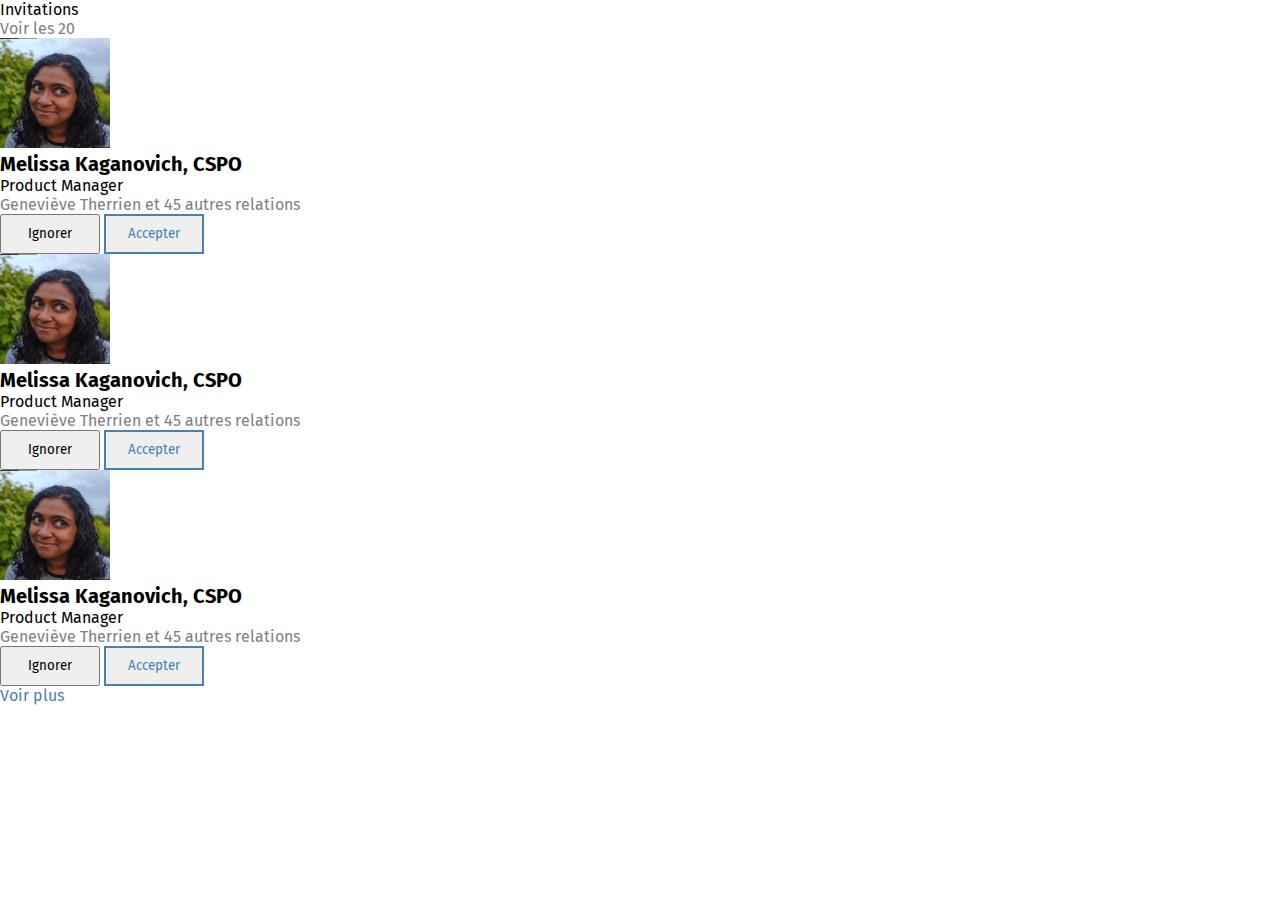
<file: Intégration/PageLinkedIn-HTMLCSS/4-invitation/invitation.html>
<!DOCTYPE html>
<html lang="fr">
<head>
    <meta charset="utf-8">
    <meta name="viewport" content="width=device-width, initial-scale=1">
    <title>Invitation - TP1</title>
    <link href="https://cdn.jsdelivr.net/npm/bootstrap@5.3.2/dist/css/bootstrap.min.css" rel="stylesheet" integrity="sha384-T3c6CoIi6uLrA9TneNEoa7RxnatzjcDSCmG1MXxSR1GAsXEV/Dwwykc2MPK8M2HN" crossorigin="anonymous">
    <!--FONT-->
    <link rel="preconnect" href="https://fonts.googleapis.com">
    <link rel="preconnect" href="https://fonts.gstatic.com" crossorigin>
    <link href="https://fonts.googleapis.com/css2?family=Fira+Sans:ital,wght@0,100;0,200;0,300;0,400;0,500;0,600;0,700;0,800;0,900;1,100;1,200;1,300;1,400;1,500;1,600;1,700;1,800;1,900&display=swap" rel="stylesheet">
    <!--ICONS-->
    <link rel="stylesheet" href="https://cdnjs.cloudflare.com/ajax/libs/font-awesome/6.5.1/css/all.min.css" integrity="sha512-DTOQO9RWCH3ppGqcWaEA1BIZOC6xxalwEsw9c2QQeAIftl+Vegovlnee1c9QX4TctnWMn13TZye+giMm8e2LwA==" crossorigin="anonymous" referrerpolicy="no-referrer" />
    <link rel="stylesheet" href="style.css">
    
</head>
<body>
    <section id="Invitation">
        <div class="container border-dark-subtle">
            
            <div class="row border border-dark-subtle py-3">
                <div class="col-lg-auto text-start ps-5">Invitations</div>
                <div class="col-lg text-end pe-5"><a href="#">Voir les 20</a></div>
            </div>
            <div class="row border border-dark-subtle bg-secondary-subtle "> 
                <div class="col-lg-auto p-3">
                    <img class="img-thumbnail rounded-circle" src="images/mel.jpg" alt="Photo Profile" height="110" width="110" class="rounded-circle"/>
                </div>
                <div class="col-lg text-start pt-3">
                    <h3 class="name">Melissa Kaganovich, CSPO</h3>
                    <p class="sujet">Product Manager</p>
                    <div class="connection"><i class="fas fa-link"></i> Geneviève Therrien et 45 autres relations</div>
                </div>
                
                <div class="box col-lg-auto d-flex justify-content-center ">
                    <button type="button" class="btn btn2 rounded-0 text-secondary mt-5">Ignorer</button>
                    <button type="button" class="btn btn1 rounded-0 me-2 my-4 mt-5">Accepter</button>
                </div>
            </div>
            
            
            <div class="row border border-dark-subtle bg-secondary-subtle"> 
                <div class="col-lg-auto p-3">
                    <img class="img-thumbnail rounded-circle" src="images/mel.jpg" alt="Photo Profile" height="110" width="110" class="rounded-circle"/>
                </div>
                <div class="col-lg text-start pt-3">
                    <h3 class="name">Melissa Kaganovich, CSPO</h3>
                    <p class="sujet">Product Manager</p>
                    <div class="connection"><i class="fas fa-link"></i> Geneviève Therrien et 45 autres relations</div>
                </div>
                
                <div class="box col-lg-auto d-flex justify-content-center ">
                    <button type="button" class="btn btn2 rounded-0 text-secondary mt-5">Ignorer</button>
                    <button type="button" class="btn btn1 rounded-0 me-2 my-4 mt-5">Accepter</button>
                </div>
            </div>
            
            
            <div class="row border border-dark-subtle bg-secondary-subtle"> 
                <div class="col-lg-auto p-3">
                    <img class="img-thumbnail rounded-circle" src="images/mel.jpg" alt="Photo Profile" height="110" width="110" class="rounded-circle"/>
                </div>
                <div class="col-lg text-start pt-3">
                    <h3 class="name">Melissa Kaganovich, CSPO</h3>
                    <p class="sujet">Product Manager</p>
                    <div class="connection"><i class="fas fa-link"></i> Geneviève Therrien et 45 autres relations</div>
                </div>
                
                <div class="box col-lg-auto d-flex justify-content-center ">
                    <button type="button" class="btn btn2 rounded-0 text-secondary mt-5">Ignorer</button>
                    <button type="button" class="btn btn1 rounded-0 me-2 my-4 mt-5">Accepter</button>
                    
                </div>
            </div>
            <div class="row border border-dark-subtle"> 
                <div class="col-lg">
                    <p class="text-center" ><a href="#" class="Plus text-center">Voir plus</a></p>
                </div>
                
            </div>
        </div>
    </div>
</div>
</div>

</section>

<script src="https://cdn.jsdelivr.net/npm/bootstrap@5.3.2/dist/js/bootstrap.bundle.min.js" integrity="sha384-C6RzsynM9kWDrMNeT87bh95OGNyZPhcTNXj1NW7RuBCsyN/o0jlpcV8Qyq46cDfL" crossorigin="anonymous"></script>
</body>
</html>
</file>
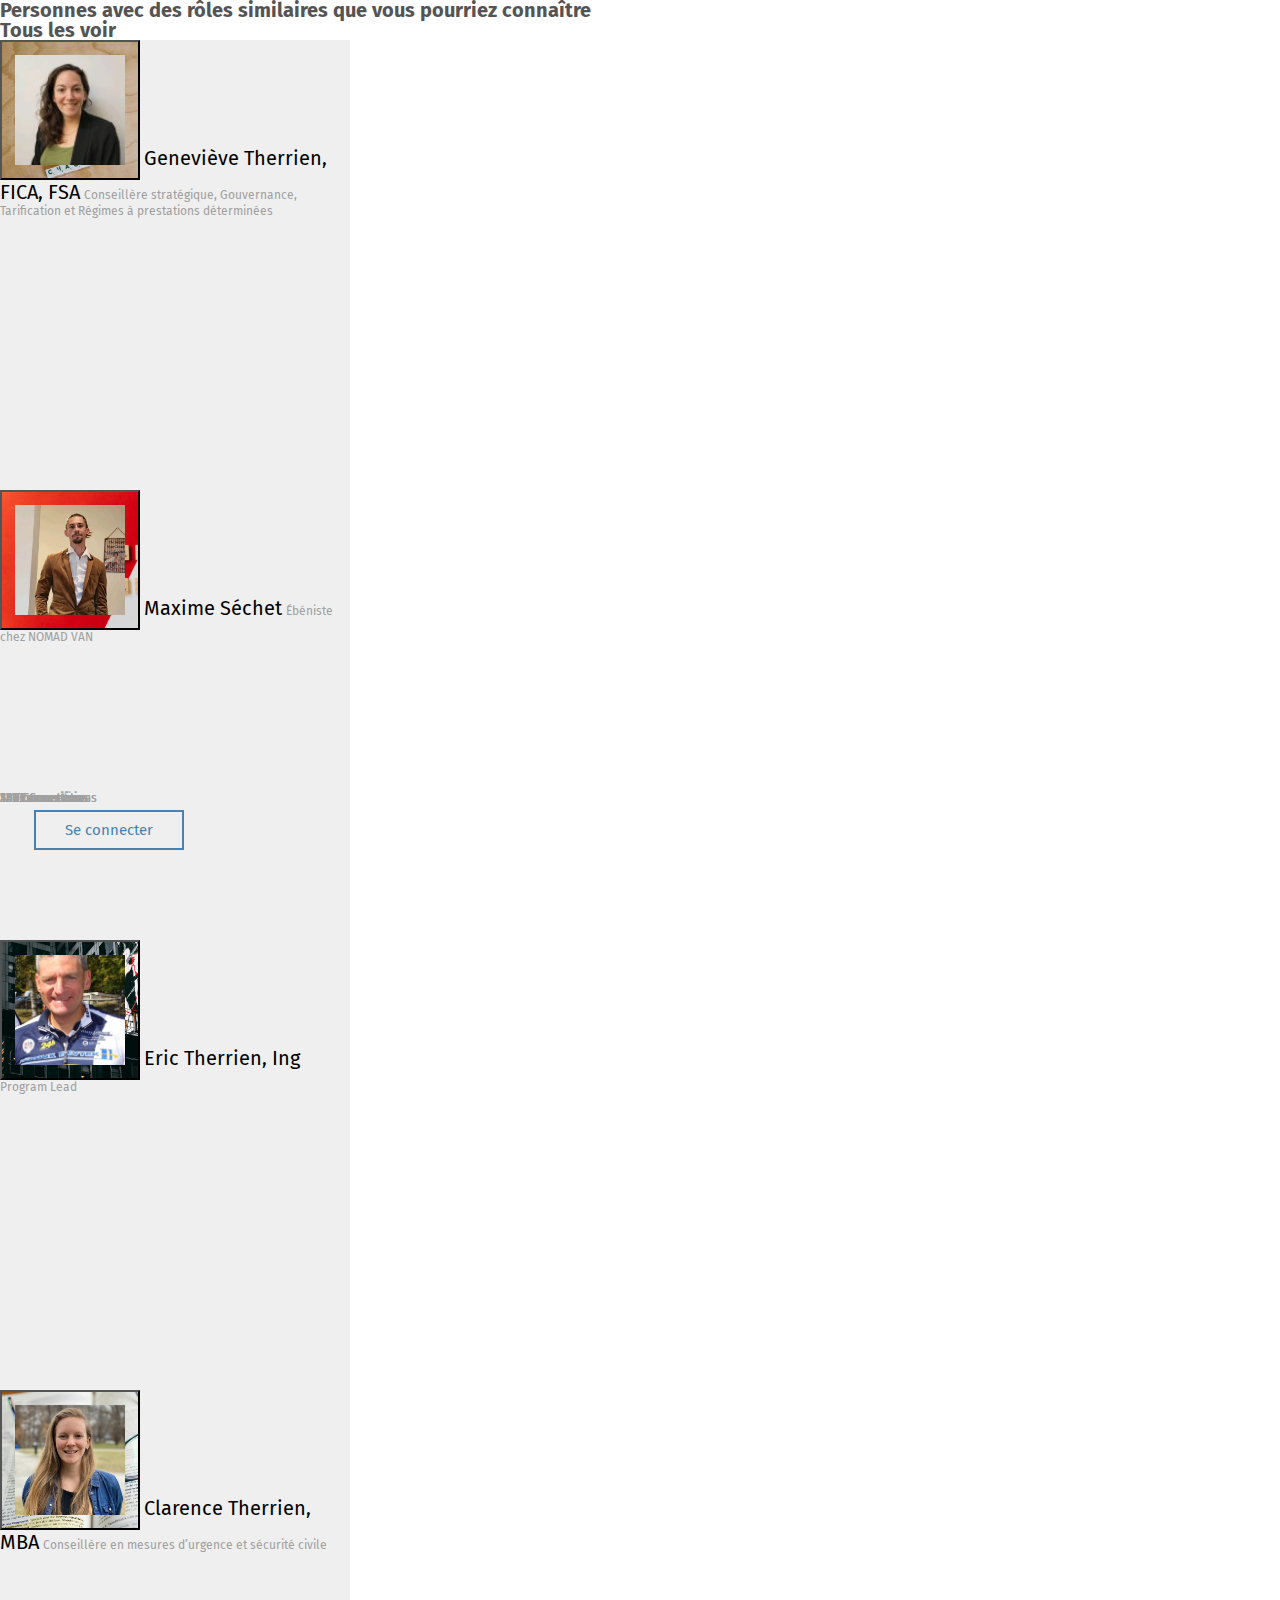
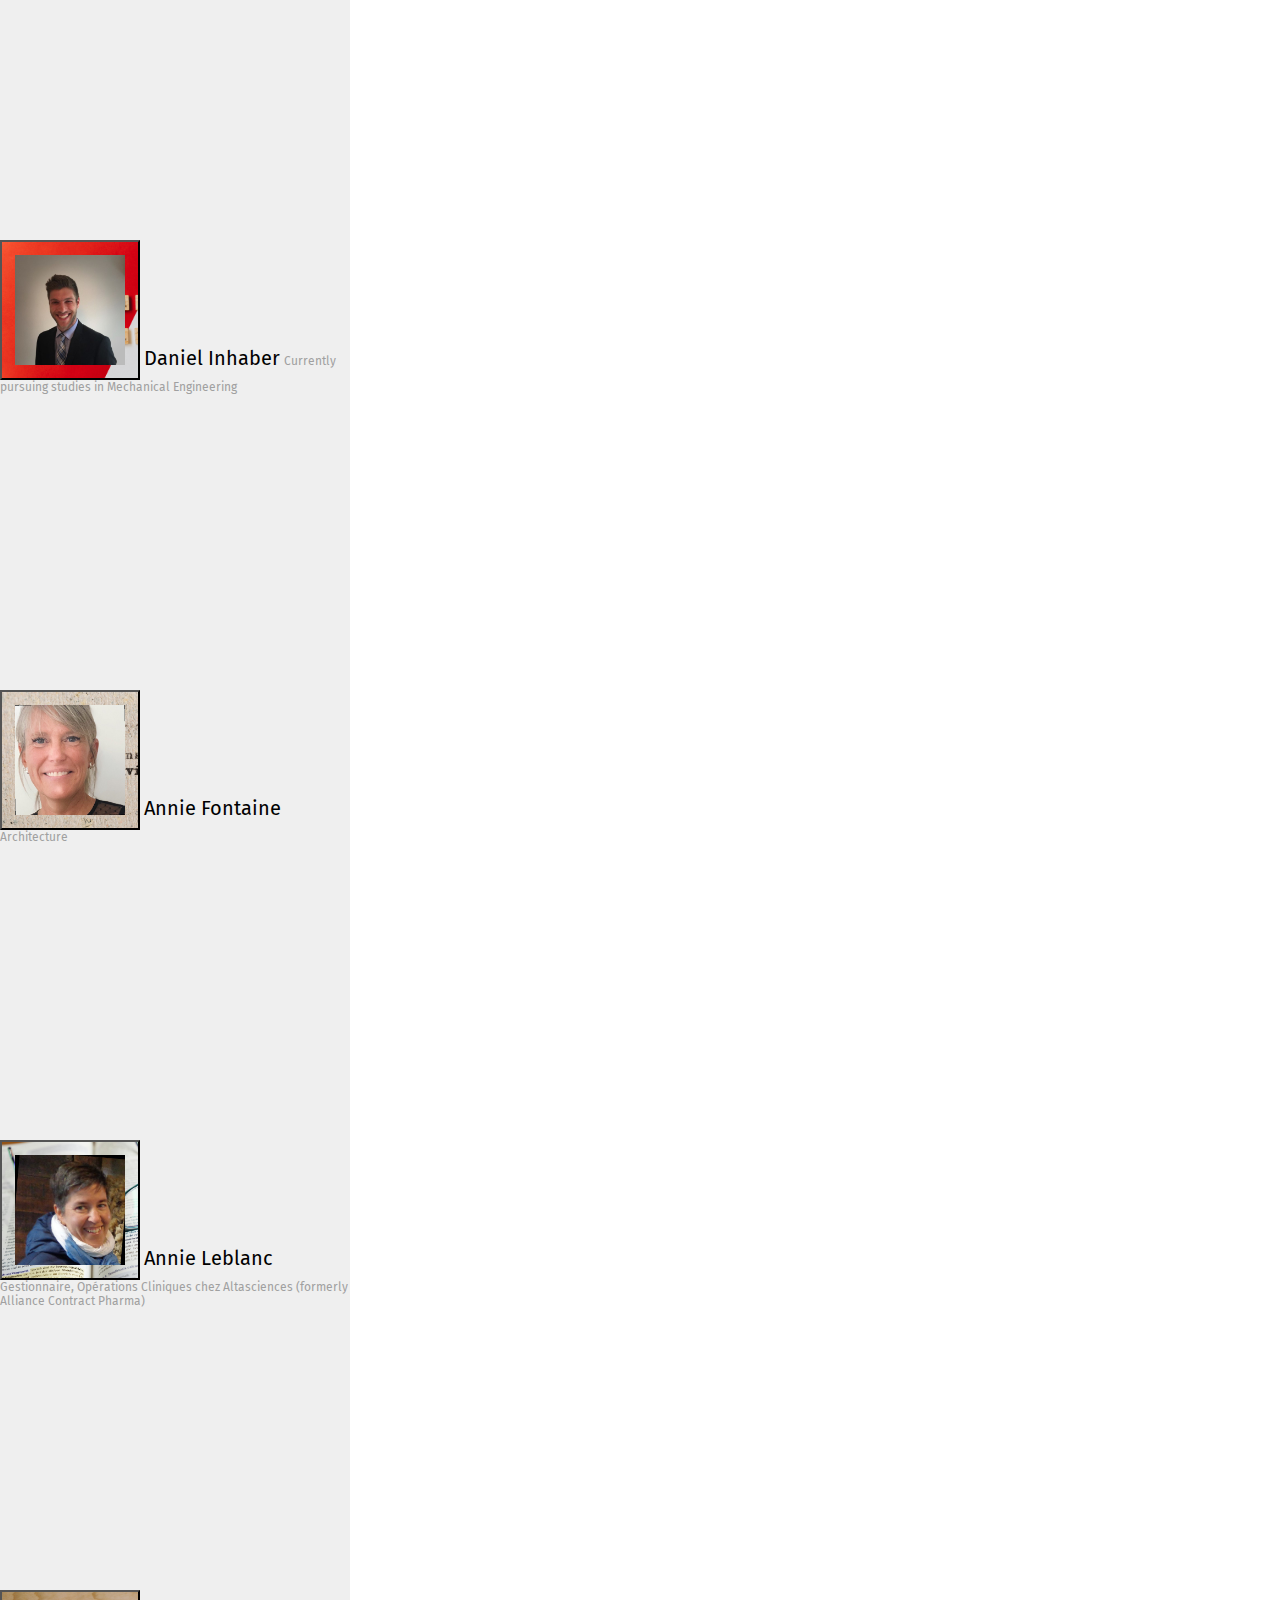
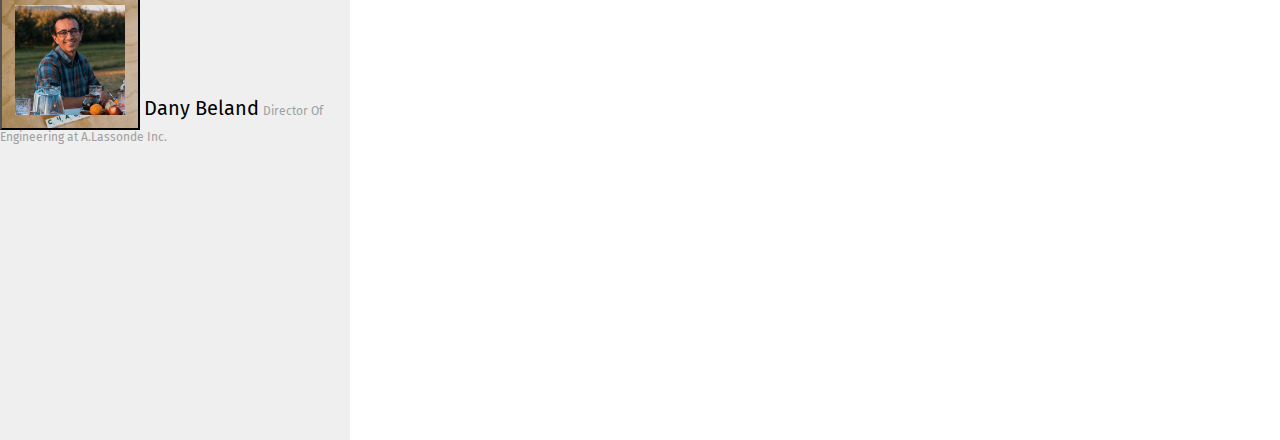
<file: Intégration/PageLinkedIn-HTMLCSS/5-reseau/reseau.html>
<html lang="fr"><head>
    <meta charset="utf-8">
    <meta name="viewport" content="width=device-width, initial-scale=1">
    <title>Réseau - TP1</title>
    <link href="https://cdn.jsdelivr.net/npm/bootstrap@5.3.2/dist/css/bootstrap.min.css" rel="stylesheet" integrity="sha384-T3c6CoIi6uLrA9TneNEoa7RxnatzjcDSCmG1MXxSR1GAsXEV/Dwwykc2MPK8M2HN" crossorigin="anonymous">
    <!--FONT-->
    <link rel="preconnect" href="https://fonts.googleapis.com">
    <link rel="preconnect" href="https://fonts.gstatic.com" crossorigin="">
    <link href="https://fonts.googleapis.com/css2?family=Fira+Sans:ital,wght@0,100;0,200;0,300;0,400;0,500;0,600;0,700;0,800;0,900;1,100;1,200;1,300;1,400;1,500;1,600;1,700;1,800;1,900&amp;display=swap" rel="stylesheet">
    <!--ICONS-->
    <link rel="stylesheet" href="https://cdnjs.cloudflare.com/ajax/libs/font-awesome/6.5.1/css/all.min.css" integrity="sha512-DTOQO9RWCH3ppGqcWaEA1BIZOC6xxalwEsw9c2QQeAIftl+Vegovlnee1c9QX4TctnWMn13TZye+giMm8e2LwA==" crossorigin="anonymous" referrerpolicy="no-referrer">
    <link rel="stylesheet" href="style.css">
</head>
<body>
    <section id="Reseau">
        <div class="container text-center">
            <div class="row">
                <div class=" col-md-10 ms-5 "> 
                    <div class="bg-light mt-4 blk-reseau">
                        <h3 class="text-start">Personnes avec des rôles similaires que vous pourriez connaître</h3>
                        <a href="#" class="text-end"><h3>Tous les voir</h3></a>                          
                        <div class="row ">
                            <div class="col-6 col-md-6 col-lg-6 col-xl-3">
                                <div class="container mt-4 mb-4 p-3 d-flex justify-content-center"> 
                                    <div class="card p-1"> 
                                        <div class=" image d-flex flex-column justify-content-center align-items-center"> 
                                            <button class="btn" id="font1"> <img src="images/ge.jpg" height="110" width="110" class="rounded-circle"></button> 
                                            <span class="name mt-3">Geneviève Therrien, FICA, FSA</span> 
                                            <span class="idd">Conseillère stratégique, Gouvernance, Tarification et Régimes à prestations déterminées</span> 
                                            <div class="d-flex flex-row justify-content-center align-items-center gap-2"> 
                                                <span class="idd1"></span>
                                            </div> 
                                            <div class="d-flex flex-row justify-content-center align-items-center mt-3"> 
                                                <span class="follow"><i class="fas fa-link"></i> 388 Connections</span>
                                            </div> 
                                            <div class=" d-flex mt-2"> 
                                                <button class="btn1">Se connecter</button> 
                                            </div>   
                                        </div> 
                                    </div>
                                </div>
                            </div>
                            <div class="col-6 col-md-6 col-lg-6 col-xl-3">
                                <div class="container mt-4 mb-4 p-3 d-flex justify-content-center"> 
                                    <div class="card p-1"> 
                                        <div class=" image d-flex flex-column justify-content-center align-items-center"> 
                                            <button class="btn " id="font2"> <img src="images/max.jpg" height="110" width="110" class="rounded-circle"></button> 
                                            <span class="name mt-3">Maxime Séchet</span> 
                                            <span class="idd">Ébéniste chez NOMAD VAN</span> 
                                            <div class="d-flex flex-row justify-content-center align-items-center gap-2"> 
                                                <span class="idd1"></span>
                                            </div> 
                                            <div class="d-flex flex-row justify-content-center align-items-center mt-3"> 
                                                <span class="follow"><i class="fas fa-link"></i> 38 Connections</span>
                                            </div> 
                                            <div class=" d-flex mt-2"> 
                                                <button class="btn1">Se connecter</button> 
                                            </div>   
                                        </div> 
                                    </div>
                                </div>
                            </div>
                            <div class="col-6 col-md-6 col-lg-6 col-xl-3">
                                <div class="container mt-4 mb-4 p-3 d-flex justify-content-center"> 
                                    <div class="card p-1"> 
                                        <div class=" image d-flex flex-column justify-content-center align-items-center"> 
                                            <button class="btn " id="font3"> <img src="images/1516251309923.jpg" height="110" width="110" class="rounded-circle"></button> 
                                            <span class="name mt-3">Eric Therrien, Ing</span> 
                                            <span class="idd">Program Lead</span> 
                                            <div class="d-flex flex-row justify-content-center align-items-center gap-2"> 
                                                <span class="idd1"></span>
                                            </div> 
                                            <div class="d-flex flex-row justify-content-center align-items-center mt-3"> 
                                                <span class="follow"><i class="fas fa-link"></i> 456 Connections</span>
                                            </div> 
                                            <div class=" d-flex mt-2"> 
                                                <button class="btn1">Se connecter</button> 
                                            </div>   
                                        </div> 
                                    </div>
                                </div>
                            </div>
                            <div class="col-6 col-md-6 col-lg-6 col-xl-3">
                                <div class="container mt-4 mb-4 p-3 d-flex justify-content-center"> 
                                    <div class="card p-1"> 
                                        <div class=" image d-flex flex-column justify-content-center align-items-center"> 
                                            <button class="btn" id="font4"> <img src="images/cla.jpg" height="110" width="110" class="rounded-circle"></button> 
                                            <span class="name mt-3">Clarence Therrien, MBA</span> 
                                            <span class="idd">Conseillère en mesures d’urgence et sécurité civile</span> 
                                            <div class="d-flex flex-row justify-content-center align-items-center gap-2"> 
                                                <span class="idd1"></span>
                                            </div> 
                                            <div class="d-flex flex-row justify-content-center align-items-center mt-3"> 
                                                <span class="follow"><i class="fas fa-link"></i> 123 Connections</span>
                                            </div> 
                                            <div class=" d-flex mt-2"> 
                                                <button class="btn1">Se connecter</button> 
                                            </div>   
                                        </div> 
                                    </div>
                                </div>
                            </div>
                        </div>
                        <div class="row ">
                            <div class="col-6 col-md-6 col-lg-6 col-xl-3">
                                <div class="container mt-4 mb-4 p-3 d-flex justify-content-center"> 
                                    <div class="card p-1"> 
                                        <div class=" image d-flex flex-column justify-content-center align-items-center"> 
                                            <button class="btn" id="font5"> <img src="images/dani.jpg" height="110" width="110" class="rounded-circle"></button> 
                                            <span class="name mt-3">Daniel Inhaber</span> 
                                            <span class="idd">Currently pursuing studies in Mechanical Engineering</span> 
                                            <div class="d-flex flex-row justify-content-center align-items-center gap-2"> 
                                                <span class="idd1"></span>
                                            </div> 
                                            <div class="d-flex flex-row justify-content-center align-items-center mt-3"> 
                                                <span class="follow"><i class="fas fa-link"></i> 500+ Connections</span>
                                            </div> 
                                            <div class=" d-flex mt-2"> 
                                                <button class="btn1">Se connecter</button> 
                                            </div>   
                                        </div> 
                                    </div>
                                </div>
                            </div>
                            <div class="col-6 col-md-6 col-lg-6 col-xl-3">
                                <div class="container mt-4 mb-4 p-3 d-flex justify-content-center"> 
                                    <div class="card p-1"> 
                                        <div class=" image d-flex flex-column justify-content-center align-items-center"> 
                                            <button class="btn " id="font6"> <img src="images/an.jpg" height="110" width="110" class="rounded-circle"></button> 
                                            <span class="name mt-3">Annie Fontaine</span> 
                                            <span class="idd">Architecture</span> 
                                            <div class="d-flex flex-row justify-content-center align-items-center gap-2"> 
                                                <span class="idd1"></span>
                                            </div> 
                                            <div class="d-flex flex-row justify-content-center align-items-center mt-3"> 
                                                <span class="follow"><i class="fas fa-link"></i> 341 Connections</span>
                                            </div> 
                                            <div class=" d-flex mt-2"> 
                                                <button class="btn1">Se connecter</button> 
                                            </div>   
                                        </div> 
                                    </div>
                                </div>
                            </div>
                            <div class="col-6 col-md-6 col-lg-6 col-xl-3">
                                <div class="container mt-4 mb-4 p-3 d-flex justify-content-center"> 
                                    <div class="card p-1"> 
                                        <div class=" image d-flex flex-column justify-content-center align-items-center"> 
                                            <button class="btn " id="font7"> <img src="images/an2.jpg" height="110" width="110" class="rounded-circle"></button> 
                                            <span class="name mt-3">Annie Leblanc</span> 
                                            <span class="idd">Gestionnaire, Opérations Cliniques chez Altasciences (formerly Alliance Contract Pharma)</span> 
                                            <div class="d-flex flex-row justify-content-center align-items-center gap-2"> 
                                                <span class="idd1"></span>
                                            </div> 
                                            <div class="d-flex flex-row justify-content-center align-items-center mt-3"> 
                                                <span class="follow"><i class="fas fa-link"></i> 23 Connections</span>
                                            </div> 
                                            <div class=" d-flex mt-2"> 
                                                <button class="btn1">Se connecter</button> 
                                            </div>   
                                        </div> 
                                    </div>
                                </div>
                            </div>
                            <div class="col-6 col-md-6 col-lg-6 col-xl-3">
                                <div class="container mt-4 mb-4 p-3 d-flex justify-content-center"> 
                                    <div class="card p-1"> 
                                        <div class=" image d-flex flex-column justify-content-center align-items-center"> 
                                            <button class="btn " id="font8"> <img src="images/dan.jpg" height="110" width="110" class="rounded-circle"></button> 
                                            <span class="name mt-3">Dany Beland</span> 
                                            <span class="idd">Director Of Engineering at A.Lassonde Inc.</span> 
                                            <div class="d-flex flex-row justify-content-center align-items-center gap-2"> 
                                                <span class="idd1"></span>
                                            </div> 
                                            <div class="d-flex flex-row justify-content-center align-items-center mt-3"> 
                                                <span class="follow"><i class="fas fa-link"></i> 500+ Connections</span>
                                            </div> 
                                            <div class=" d-flex mt-2"> 
                                                <button class="btn1">Se connecter</button> 
                                            </div>   
                                        </div> 
                                    </div>
                                </div>
                            </div>
                        </div>
                    </div>
                </div>
            </div>
        </div>
    </section>
    
    <script src="https://cdn.jsdelivr.net/npm/bootstrap@5.3.2/dist/js/bootstrap.bundle.min.js" integrity="sha384-C6RzsynM9kWDrMNeT87bh95OGNyZPhcTNXj1NW7RuBCsyN/o0jlpcV8Qyq46cDfL" crossorigin="anonymous"></script>
    
    
</body></html>
</file>
<file: Intégration/KymHypnose-HTMLCSS/style.css>
*{
	box-sizing: border-box;
}

body {
	margin: 0;
	padding: 0;
	padding-top: 3%;
	font-family: 'Roboto', 'Helvetica', 'Lucida', Arial, sans-serif;
	max-width: 1920px;
}
.material-symbols-outlined{
	margin-top: -5px;
}
img{
	width: 100%;
}
hr{
	border: 1.5px solid #006989;;
	width: 200px;
}
a{
	box-shadow: none;
	color: #ffffff;
}
.row:after {
	content: "";
	display: table;
	clear: both;
}
.bold{
	font-family: 'Roboto', 'Helvetica', 'Lucida', Arial, sans-serif;
	font-size: 16px;
	color: #1a1a1a;
	line-height: 24px;
	font-weight: 500;
	font-weight: bold;
}

/*NAVIGATION MENU*/
.topnav {
	overflow: hidden;
	background-color: #ffffff;
}
#titre img{
	width: 5%;
}

.topnav a {
	float: left;
	display: block;
	color: #f2f2f2;
	text-align: center;
	padding: 5px 16px;
	text-decoration: none;
	font-size: 15px;
	line-height: 14px;
	font-weight: 600;
	color: #20292f;
	font-family: 'Poppins', sans-serif;
}
#titre{
	font-size: 23px;
	color: #20292f;
	font-family: 'Poppins', sans-serif;
	line-height: 23px;
	font-weight: 600;
	padding-top: 5px;
}
.topnav a:hover {
	background-color: #ddd;
	color: black;
}
.topnav .items{
	float: right;
}

.topnav .icon {
	display: none;
}
#myTopnav{
	position: fixed;
	top: 0;
	overflow:hidden;
	border-radius: 5px;
	width: 100vw;
	opacity: 80%;
	float: left;
}


@media screen and (max-width: 800px) {
	.topnav a {display: none;}
	.topnav a.icon {
		float: right;
		display: block;	
	}
	.topnav {
		overflow: hidden;
		display: block;
	}
	.topnav a#titre{
		display: block;
	}
}

@media screen and (max-width: 800px) {
	.topnav.responsive {position: relative;}
	.topnav.responsive .icon{
		right: 0;
		top: 0;
	}
	.topnav.responsive a {
		float: none;
		display: block;
		text-align: left;
	}
	#titre {
		font-size: 20px;
	}
}

/*SECTION 1*/
#section1{
	background-image: url(images/Top.png);
	padding: 100px 500px 100px 200px;
	background-size: cover;
}
#section1 h1{
	font-family: 'Oswald', 'Helvetica', 'Lucida', Arial, sans-serif;
	font-size: 80px;
	color: #ffffff;
	line-height: 104px;
	font-weight: 700;
	padding-bottom: 10%;
}
#section1 p{
	font-family: 'Roboto', 'Helvetica', 'Lucida', Arial, sans-serif;
	font-size: 30px;
	color: #ffffff;
	line-height: 20px;
	font-weight: 500;
	padding: 0;
	letter-spacing: normal;
	font-style: italic;
}


@media screen and (max-width: 800px) {
	#section1{
		background-image: url(images/Top.png);
		background-position: center;
		background-size: cover;
		padding: 20px 80px 30px 50px;
	}
	#section1 h1{
		font-size: 24px;
		line-height: 104px;
		
	}
	#section1 p{
		font-size: 14px;
		line-height: 24px;
	}
	#section1 button{
		font-size: 14px;
		line-height: 34px;
	}
}
/*SECTION 2*/
#section2 .col25 img {
	float: left;
	width: 25%;
}

/*SECTION 3*/

.col50{
	float: left;
	width: 50%;
}
#section3 h2{
	font-family: 'Oswald', 'Helvetica', 'Lucida', Arial, sans-serif;
	font-size: 60px;
	color: #333333;
	line-height: 78px;
	font-weight: 700;
}
#section3 p{
	font-family: 'Roboto', 'Helvetica', 'Lucida', Arial, sans-serif;
	font-size: 24px;
	color: #006989;
	line-height: 34px;
	font-weight: 500;
	
}
#section3 img{
	margin-top: 56%;
	padding-right: 25%;
	padding-left: 5%;
}
#section3 .bloc{
	padding: 50px 0px 50px 50px;
	padding-bottom: 20%;
}
#section3 .content{
	padding-left: 20%;
	padding-right: 5%;
}
#section3 span{
	font-weight: 900;
}
@media screen and (max-width: 800px) {
	#p-section2 .image{
		width: 100%;
		padding-top: 100px;
	}
	#section3 p{
		font-size: 10px;
		line-height: 20px;
	}
	#section3 h2 {
		font-size: 15px;
		line-height: 15px;
	}
	#section3 img{
		width: 100%;
		align-items: center;
		padding-left: 25%;
		margin-top: -10px ;
	}
	.col50{
		float: left;
		width: 100%;
	}
	#section3 .bloc{
		padding: 0;
		padding-bottom: 0;
	}
	#section3 .content{
		padding-left: 20%;
		padding-right: 20%;
	}
}

/*SECTION 4*/

#section4 {
	background-image: url(images/baleinefond2.png);
	background-size:cover;
	background-position: center;
	background-repeat: no-repeat;
	padding: 200px;
}
#section4 h2{
	font-family: 'Oswald', 'Helvetica', 'Lucida', Arial, sans-serif;
	font-size: 60px;
	color: #333333;
	line-height: 78px;
	font-weight: 700;
	text-align: center;
	padding-bottom: 20%;
	margin-top: -40px;
	
}
#section4 button{
	font-family: 'Oswald', 'Helvetica', 'Lucida', Arial, sans-serif;
	font-size: 20px;
	color: #ffffff;
	background-color: #333333;
	text-decoration: none;
	padding: 10px 10px;
	line-height: 34px;
	font-weight: 700;
	margin-left: 40%;
	text-align: center;
}
#section4 .button{
	margin-top: -20%;
}


@media screen and (max-width: 800px) {
	
	#section4 button{
		font-size: 9px;
		line-height: 20px;
		font-weight: 700;
		margin-left: -31%;
		padding: 3px 3px;
		width: 145px;
	}
	#section4 h2 {
		font-size: 15px;
		line-height: 15px;
		width: 117px;
		margin-left: -10%;
	}
	
}
/*P-SECTION 1*/

#p-section1 h2{
	font-family: 'Oswald', 'Helvetica', 'Lucida', Arial, sans-serif;
	font-size: 60px;
	color: #333333;
	line-height: 78px;
	font-weight: 700;
	letter-spacing: normal;
	text-align: center;
}
#p-section1 h3{
	font-family: 'Oswald', 'Helvetica', 'Lucida', Arial, sans-serif;
	font-size: 40px;
	color:  #006989;
	line-height: 78px;
	font-weight: 700;
	letter-spacing: normal;
	text-align: center;
	font-style: italic;
}
@media screen and (max-width: 800px) {
	#p-section1 h2{
		font-size: 30px;
	}
	#p-section1 h3{
		font-size: 20px;
	}
}

/*P-SECTION2*/

#p-section2 .image{
	width: 100%;
}
#p-section2 img{
	width: 80%;
	margin-left: 10%;
}
#p-section2 p{
	font-family: 'Roboto', 'Helvetica', 'Lucida', Arial, sans-serif;
	font-size: 16px;
	color: #666666;
	line-height: 29px;
	font-weight: 500;
}
#p-section2 h6 {
	font-family: 'Oswald', 'Helvetica', 'Lucida', Arial, sans-serif;
	font-size: 24px;
	color: #1a1a1a;
	line-height: 24px;
	font-weight: 500;
}

@media screen and (max-width: 800px) {
	#p-section2 .image{
		width: 100%;
		padding-top: 100px;
	}
	#p-section2 p{
		font-size: 10px;
		line-height: 20px;
	}
	#p-section2 h3 {
		font-size: 15px;
		line-height: 15px;
	}
	#p-section1 h2{
		padding-top: 14%;
		line-height: 46px;
	}
}


/*P-SECTION 4*/

#p-section4 .col50 {
	float: left;
	width: 50%;
	padding: 0px;
	
}
#p-section4 hr{
	border: 1.5px solid grey;
	width: 100px;
	margin-left: 10px;
}


#p-section4 a, #p-section4 ul{
	font-family: 'Oswald', 'Helvetica', 'Lucida', Arial, sans-serif;
	font-size: 15px;
	text-align: left;
	color: #006989;
	text-decoration: none;
	line-height: 34px;
	font-weight: 700;
	list-style-type: none;
}
#p-section4 h2{
	font-family: 'Roboto', 'Helvetica', 'Lucida', Arial, sans-serif;
	font-size: 34px;
	text-align: left;
	color: #1a1a1a;
	text-decoration: none;
	line-height: 78px;
	font-weight: 700;
}
#p-section4 p{
	font-family: 'Roboto', 'Helvetica', 'Lucida', Arial, sans-serif;
	font-size: 15px;
	text-align: left;
	font-style: italic;
	color: #1a1a1a;
	text-decoration: none;
	line-height: 12px;
	font-weight: 700;
}
#p-section4 h6{
	font-family: 'Oswald', 'Helvetica', 'Lucida', Arial, sans-serif;
	font-size: 20px;
	text-align: left;
	color: #1a1a1a;
	text-decoration: none;
	line-height: 15px;
	font-weight: 700;	
}
#p-section4 {
	margin-left: 20%;
	margin-right: 10%;
}
#p-section4 .col50.choix {
	border-right: 1px solid #006989;
	width: 50%;
}
#p-section4 .col50.contacte {
	padding-left: 5%;
}

@media screen and (max-width: 800px) {
	#p-section4 {
		margin-left: 0;
		margin-right: 0;
	}
	#p-section4 .col50.choix {
		border-right: none;
		width: 100%;
	}
	#p-section4 .col50.contacte {
		padding-left: 0;
		width: 100%;
	}
	#p-section4 h6{
		line-height: 20px;
	}
	#p-section4 a, #p-section4 ul{
		line-height: 26px;

	}
}

/*E-SECTION 1*/
#e-section1{
	color: #006989;
	padding: 0 5%;
}
#e-section1 .loi{
	padding-top: 3%;
	background-color: #eee;
	border: 1px solid #006989;
	margin-bottom: 5%;
	
}
#e-section1 h1,#e-section1 h3,#e-section1 a,#e-section1 p{
	font-family: 'Roboto', 'Helvetica', 'Lucida', Arial, sans-serif;
	line-height: 30px;
}

#e-section1 a{
	color: #006989;
}
#e-section1 h3{
	font-style: italic;
	font-size: 18px;
}
#e-section1 h1{
	font-size: 20px;
	line-height: 0;
}
#e-section2 img{
	width: 60%;
	margin-left: 20%;
}
@media screen and (max-width: 800px) {
	#e-section2 img{
		width: 100%;
		margin-left: 0;
	}
}
/*SECTION À PROPOS*/
#sectionPropos{
	max-width: 1080px;
	font-family: 'Roboto', 'Helvetica', 'Lucida', Arial, sans-serif;
	margin-left: 20vw;
	min-height: 100vh;
	color: #006989;
}

#sectionPropos hr{
	margin-left: 0;
}
#sectionPropos .logotexte{
	max-width: 80%;
	margin: 5% 0;
}
#sectionPropos .texte{
	line-height: 30px;
	text-align: justify;
}
#sectionPropos .logotexte {
	line-height: 30px;
	border: 1px solid #006989;
	padding: 3px;
	background-color: #eee;
	
}
#sectionPropos .col33 {
	float: left;
	width: 30%;
	padding: 10px;		
	border: 1px solid #006989;
}

#sectionPropos .col50 {
	float: left;
	width: 50%;
	padding: 10px;	
	margin-left: 5%;	
	background-color: #eee;
	color:#006989;
	border: 1px solid #006989;
}
@media screen and (max-width: 800px){
	#sectionPropos .col33 {
		float: left;
		width: 100%;
	}
	#sectionPropos .logotexte{
		max-width: 100%;
	}
	#sectionPropos .col50 {
		width: 100%;
	}
	#sectionPropos img{
		width: 100%;
	}
	#e-section1 h1{
		line-height: 1;
	}
	#sectionPropos h1{
		padding-top: 15%;
	}
}
</file>
<file: Intégration/PageLinkedIn-HTMLCSS/style.css>
body, html {
  margin: 0;
  padding: 0;
}
a {
  font-family:  "Fira Sans", sans-serif;
  font-size: 15px;
  color: steelblue;
  text-decoration: none;
}
.table {
  
  width: 100vw;
  height: 100vh;
  perspective: 1000px;
  
}

.card {
  position: relative;
  width: 100%;
  
}
#GO{
  display: flex;
  margin-left: 25%;
}


.card:hover .overlay{
  position:absolute;
  top:0;
  left:0;
  width: 100%;
  height: 100%;
  background: rgba(1, 0, 0, 0.2);
  overflow: auto;
  display: inline-block;
  -webkit-box-sizing: border-box;
  -moz-box-sizing: border-box;
  box-sizing: border-box;
}

.card {
  position: relative;
  width: 160px;
  height: 370px;
  cursor: pointer;
}

.card-inner {
  position: relative;
  width: 100%;
  height: 100%;
  border: 1px inset #d2b400;
  border-radius: 9px;
  transition: transform 1.2s ease;
  transform-style: preserve-3d;
  animation: float 1.2s ease infinite alternate;
}

.card .clow-front {
  position: absolute;
  top: 0;
  left: 0;
  height: 100%;
  width: 100%;
}

button:hover, a:hover {
  background-color: steelblue;
  color: white;
  transition: 0.5s;
}
button {
  color: steelblue;
  width: fit-content;
  border: 2px solid gray;
  border-radius: 3px;
}
</file>
<file: Intégration/PageLinkedIn-HTMLCSS/0-prototype/style.css>
*{
  margin: 0;
  padding: 0;
  box-sizing: border-box;
}

.reseau {
  height: 360px;
}
.pages{
  height: 260px;
}
.footer{
  height: 300px;
}
.menuL{
  height: 300px;
}
.MenuT{
  min-height: 55px;
}
.invitations{
  height: 300px;
}
.enlight{
  height: 200px;
}

.side_bar {
  top : 70px;
  z-index: -1;
}
</file>
<file: Intégration/PageLinkedIn-HTMLCSS/2-sidebar/style.css>
*{
  margin: 0;
  padding: 0;
  box-sizing: border-box;
}
#Sidebar body {
  font-family:  "Fira Sans", sans-serif;
}
#Sidebar a {
  text-decoration: none;
  
}
#Sidebar li{
  list-style-type: none;
}
#Sidebar p{
  display: inline;
}
#Sidebar pre {
  font-family:  "Fira Sans", sans-serif;
}
#Sidebar .btn1{
  font-size: 14px;
}
#Sidebar .btn2 {
  display: inline;
}
#Sidebar .navbar-toggler:focus,
#Sidebar .navbar-toggler:active {
  outline: 0;
}

/* hide close when burger shown */
#Sidebar .navbar-toggler.collapsed .close-icon {
  opacity: 0;
}

#Sidebar .navbar-toggler:not(.collapsed) .navbar-toggler-icon {
  opacity: 0;
}
#Sidebar .titre{
  position: absolute;
  left: 30px;
}
@media screen and (max-width: 820px){
  
  #Sidebar .footer {
    font-size: 0.8rem;
  }
  
}
</file>
<file: Intégration/PageLinkedIn-HTMLCSS/4-invitation/style.css>
*{
  margin: 0;
  padding: 0;
  box-sizing: border-box;
  font-family: "Fira Sans", sans-serif;;
}

#Invitation h3 {
  display: inline;
  font-size: 20px;
}

#Invitation .card{
  width: auto;
  
} 
#Invitation a {
  text-decoration: none;
  color: grey;
}    
#Invitation .Plus{
  color: steelblue;
} 
#Invitation .connection
{
  color: gray;
}  
#Invitation .btn1 {
  border: 2px solid Steelblue;
  color: steelblue;
  height: 40px;
  width: 100px;        
}
#Invitation .btn2 {
  
  height: 40px;
  width: 100px;        
}
#Invitation .btn1:hover {
  background-color: #0077b5;
  color: white;
  transition: all 0.5s;
}
</file>
<file: Intégration/PageLinkedIn-HTMLCSS/5-reseau/style.css>
*{
  margin: 0;
  padding: 0;
  box-sizing: border-box;
  font-family: "Fira Sans", sans-serif;;
}
#Reseau .card {
  width: 350px;
  background-color: #efefef;
  border: none;
  cursor: pointer;
  transition: all 0.5s;
  min-height: 450px;

}

#Reseau .image img {
  transition: all 0.5s;
}

#Reseau .card:hover .image img {
  transform: scale(1.25);
}

#Reseau .btn {
  height: 140px;
  width: 140px;  
}

#Reseau #font1 {
  background-image: url(images/pexels-polina-zimmerman-3747560.jpg);
  background-repeat: no-repeat;
  background-size: cover;
}
#Reseau #font2 {
  background-image: url(images/pexels-alesia-kozik-7069387.jpg);
  background-repeat: no-repeat;
  background-size: cover;
}
#Reseau #font3 {
  background-image: url(images/pexels-matthis-volquardsen-2174722.jpg);
  background-repeat: no-repeat;
  background-size: cover;
}
#Reseau #font4 {
  background-image: url(images/pexels-pixabay-267642.jpg);
  background-repeat: no-repeat;
  background-size: cover;
}
#Reseau #font5 {
  background-image: url(images/pexels-alesia-kozik-7069387.jpg);
  background-repeat: no-repeat;
  background-size: cover;
}
#Reseau #font6 {
  background-image: url(images/pexels-karolina-grabowska-5993566.jpg);
  background-repeat: no-repeat;
  background-size: cover;
}
#Reseau #font7 {
  background-image: url(images/pexels-pixabay-267642.jpg);
  background-repeat: no-repeat;
  background-size: cover;
}
#Reseau #font8 {
  background-image: url(images/pexels-polina-zimmerman-3747560.jpg);
  background-repeat: no-repeat;
  background-size: cover;
}

#Reseau .name {
  font-size: 20px;
  
}

#Reseau .idd {
  font-size: 12px;
  font-weight: 400;
  color:#a0a0a0;
}

#Reseau .idd1 {
  font-size: 12px;
  
}


#Reseau .follow {
  font-size: 12px;
  font-weight: 400;
  color:#a0a0a0;
  bottom: 95px;
  position: absolute;
  
}

#Reseau .btn1 {
  height: 40px;
  width: 150px;
  border: 2px solid Steelblue;
  font-size: 15px;
  color: Steelblue;
  position: absolute;
  bottom: 50px;
  left: 34px;
}
#Reseau .btn1:hover {
  background-color: #0077b5;
  color: white;
  transition: all 0.5s;
}

#Reseau .text span {
  font-size: 13px;
  color: #545454;
  font-weight: 500;
}

#Reseau .icons i {
  font-size: 19px;
}

#Reseau hr .new1 {
  border: 1px solid;
}

#Reseau .join {
  font-size: 14px;
  color: #a0a0a0;
  font-weight: bold;
}

#Reseau .date {
  background-color: #ccc;
}
#Reseau h3, #Reseau a{
  font-size: 20px;
  color: #545454;
  text-decoration: none;
  line-height: 1;
}
#Reseau .test {
  text-align: right;
}

@media screen and (max-width: 820px){
  
  #Reseau .btn1 {
    
    left: 48px;
  }

  
}

@media screen and (max-width: 500px){
  
  #Reseau .btn1 {
    
    left: 16px;
  }

  
}
</file>
